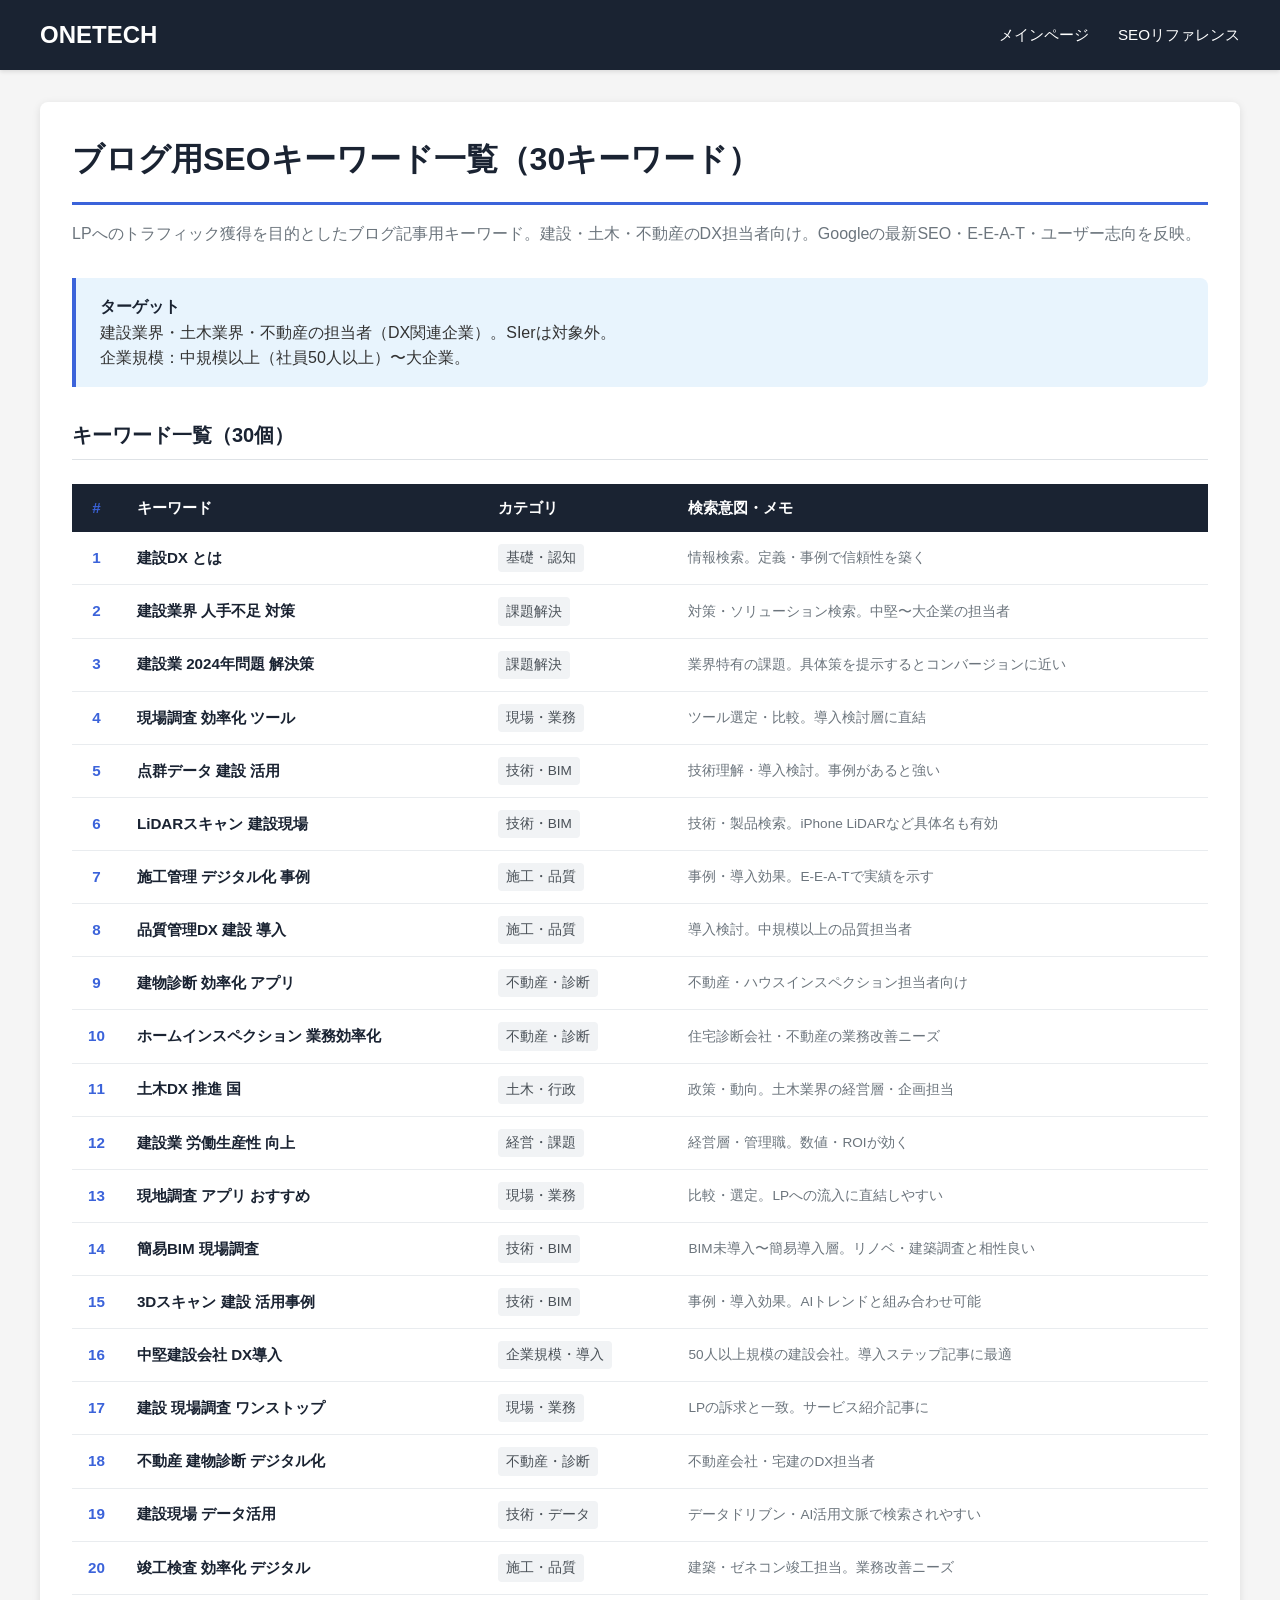
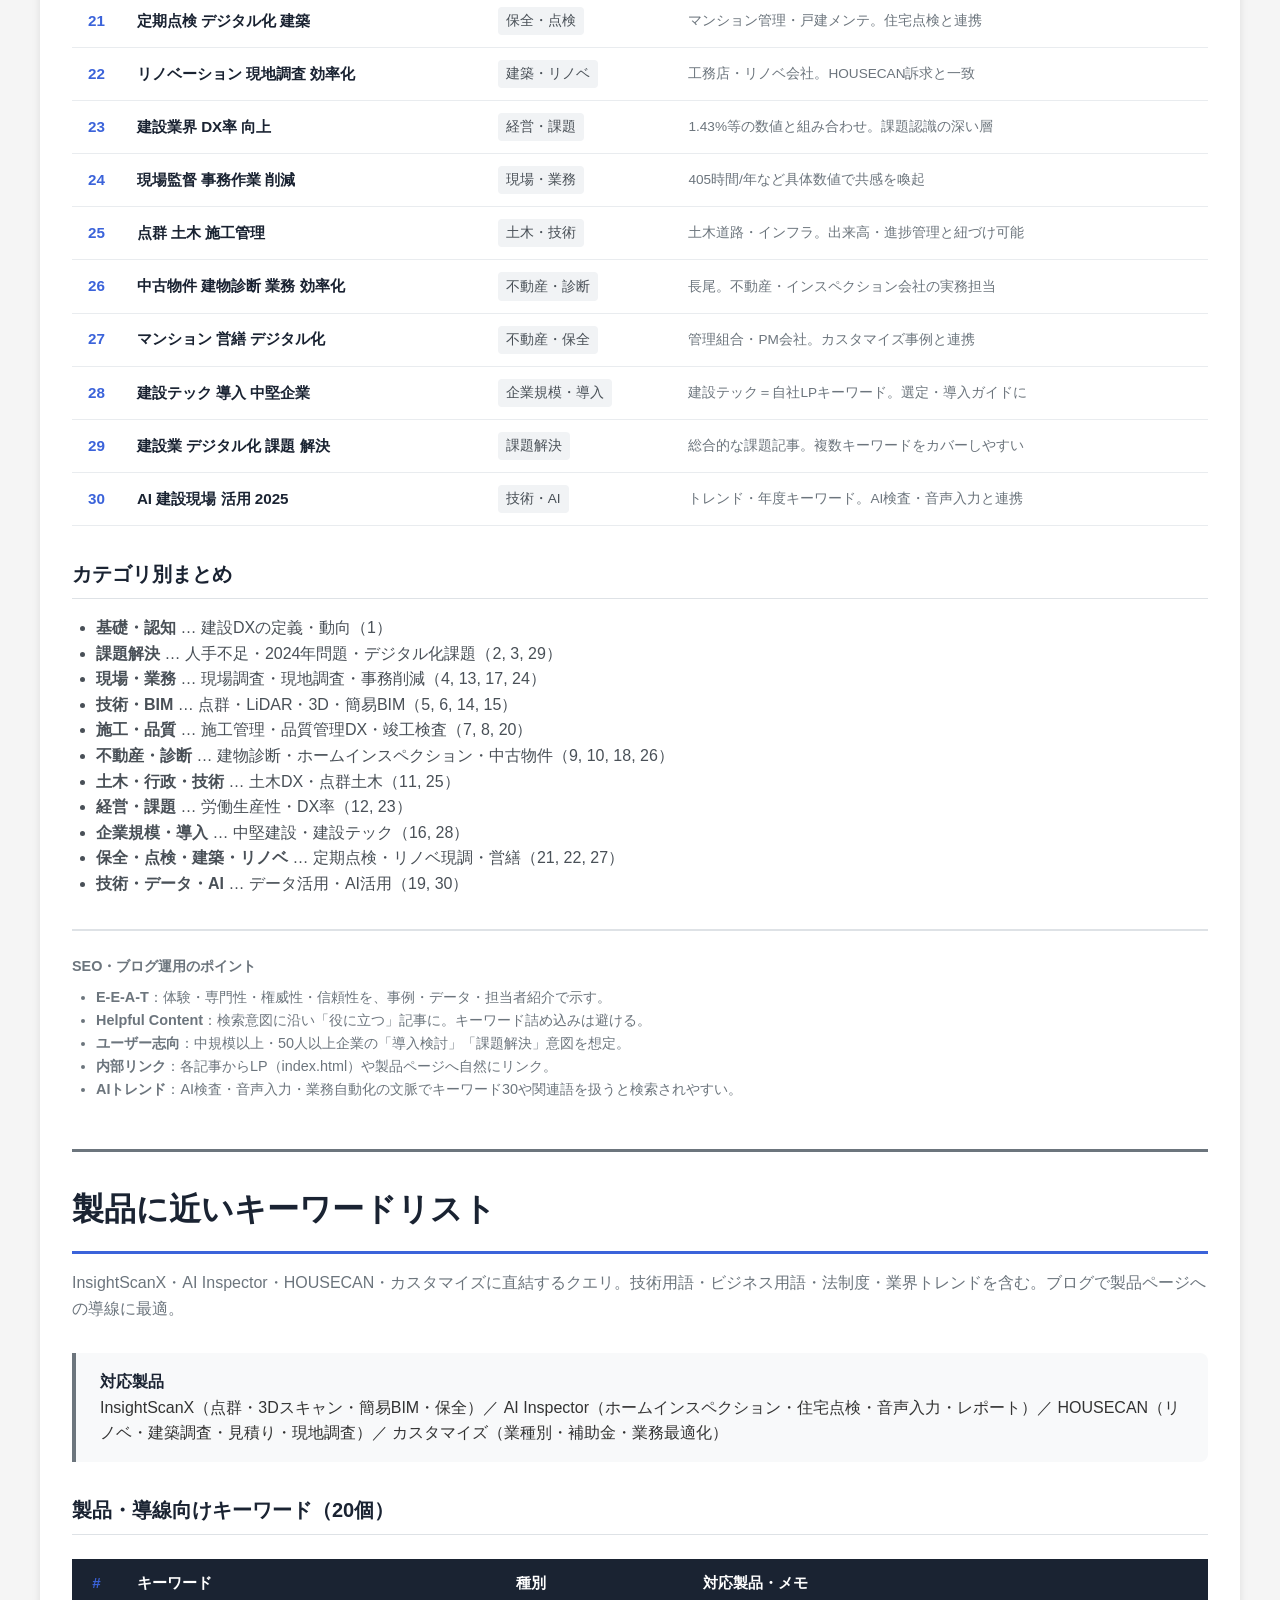
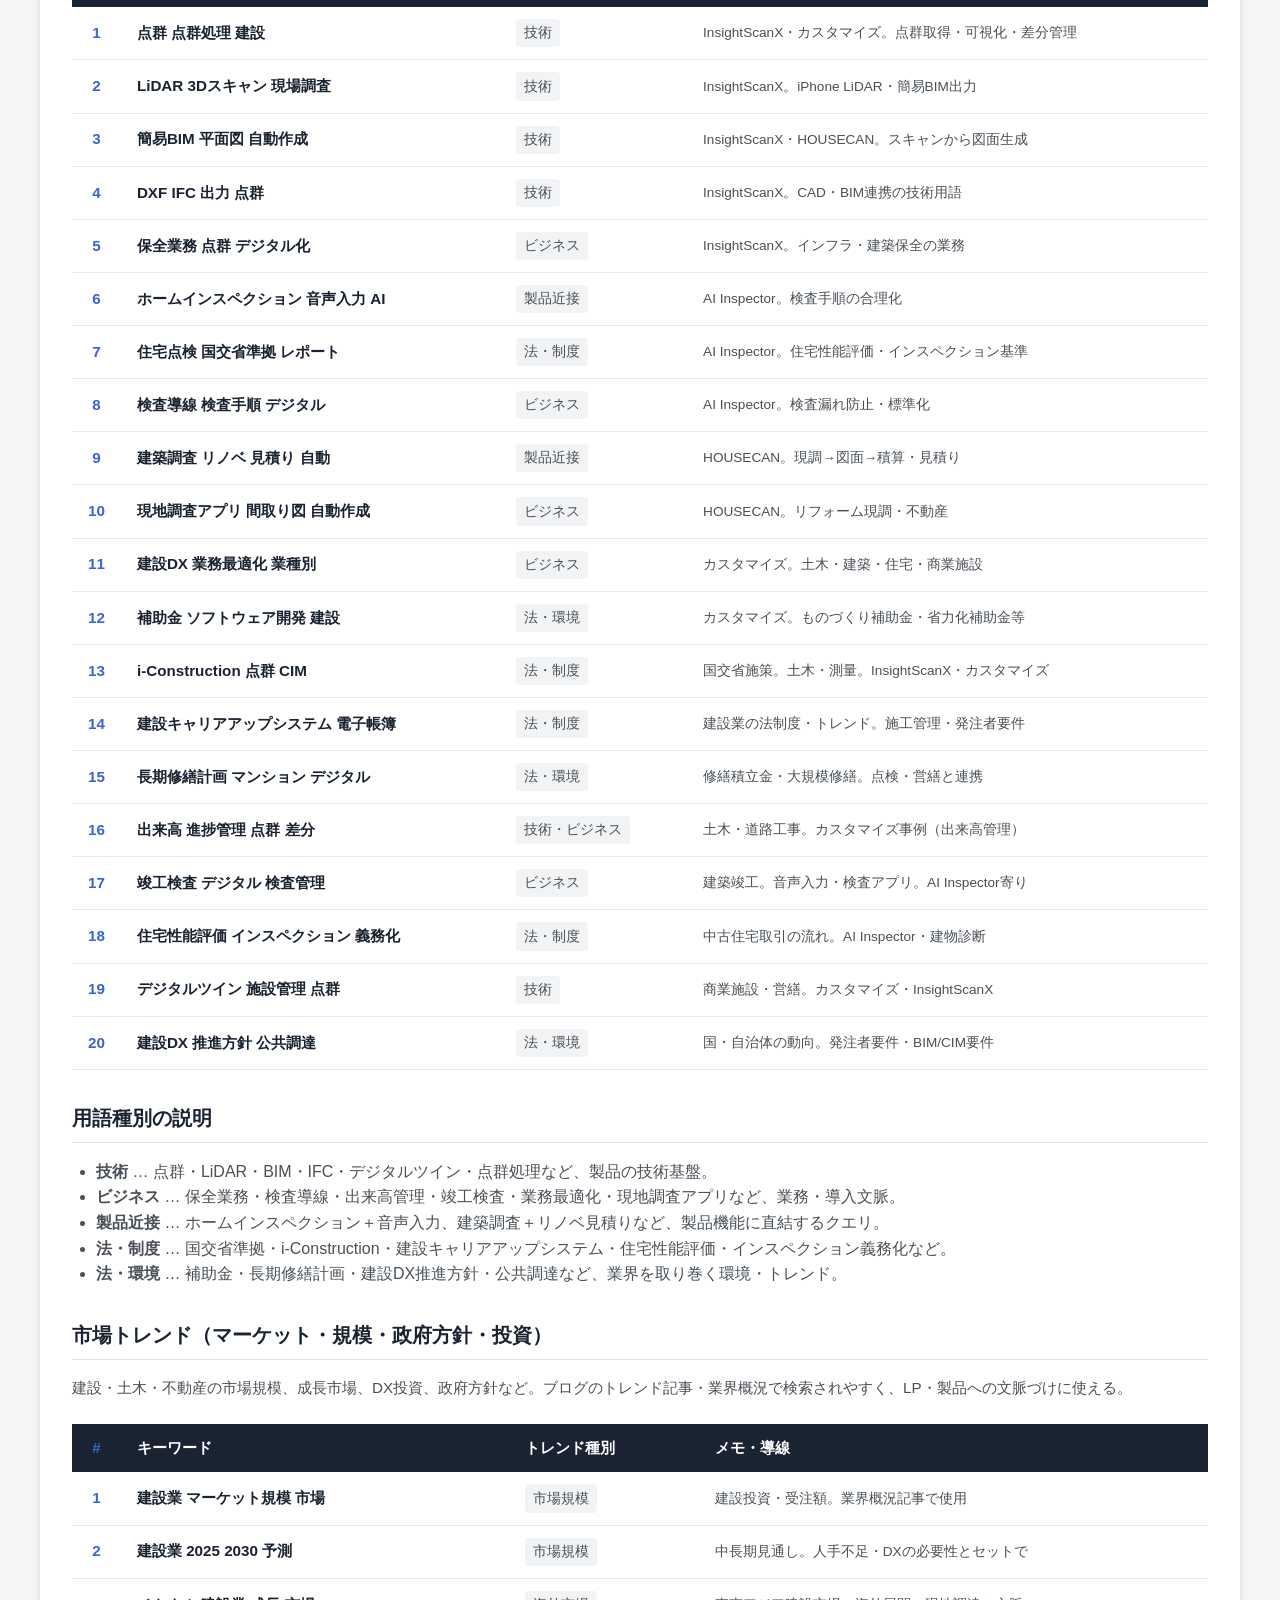
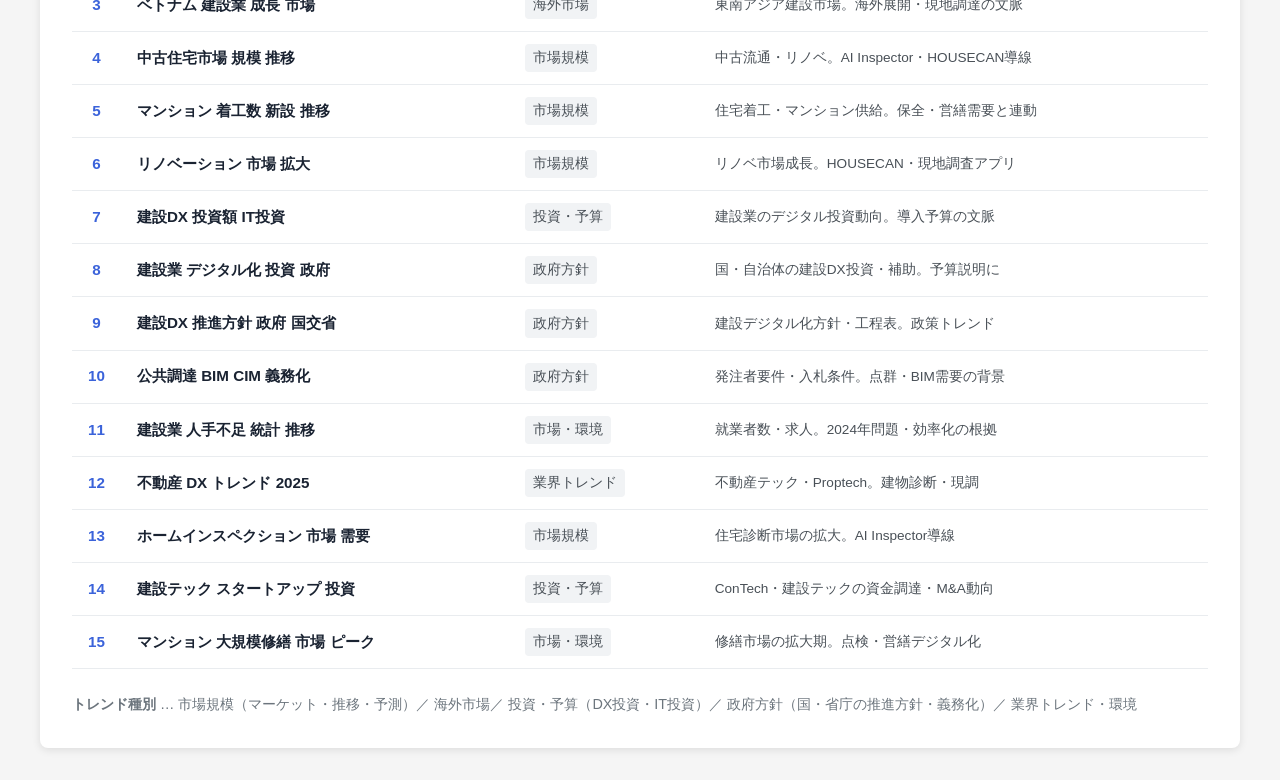
<file: SEOキーワード.html>
<!DOCTYPE html>
<html lang="ja">
<head>
    <meta charset="UTF-8">
    <meta name="viewport" content="width=device-width, initial-scale=1.0">
    <title>ブログ用SEOキーワード一覧 | ONETECH - 建設・土木・不動産DX</title>
    <style>
        * { margin: 0; padding: 0; box-sizing: border-box; }
        body {
            font-family: -apple-system, BlinkMacSystemFont, "Segoe UI", "Hiragino Kaku Gothic ProN", "Hiragino Sans", Meiryo, sans-serif;
            line-height: 1.6;
            color: #333;
            background: #f5f5f5;
        }
        .header {
            background: #1a2332;
            color: white;
            padding: 1rem 2rem;
            box-shadow: 0 2px 4px rgba(0,0,0,0.1);
            position: sticky;
            top: 0;
            z-index: 1000;
        }
        .header-container {
            max-width: 1200px;
            margin: 0 auto;
            display: flex;
            justify-content: space-between;
            align-items: center;
        }
        .header .logo { font-size: 1.5rem; font-weight: 700; color: white; text-decoration: none; }
        .header .logo:hover { opacity: 0.8; }
        .header-nav a {
            color: white;
            text-decoration: none;
            font-size: 0.95rem;
            margin-left: 1.5rem;
        }
        .header-nav a:hover { opacity: 0.8; }
        .content-wrapper { padding: 2rem; }
        .container {
            max-width: 1200px;
            margin: 0 auto;
            background: white;
            padding: 2rem;
            border-radius: 8px;
            box-shadow: 0 2px 8px rgba(0,0,0,0.1);
        }
        h1 {
            color: #1a2332;
            border-bottom: 3px solid #3B63DA;
            padding-bottom: 1rem;
            margin-bottom: 1rem;
        }
        .subtitle {
            color: #6c757d;
            margin-bottom: 2rem;
            font-size: 1rem;
        }
        .target-box {
            background: #e8f4fd;
            border-left: 4px solid #3B63DA;
            padding: 1rem 1.5rem;
            margin-bottom: 2rem;
            border-radius: 0 8px 8px 0;
        }
        .target-box strong { color: #1a2332; }
        .keyword-table {
            width: 100%;
            border-collapse: collapse;
            margin: 1.5rem 0;
            font-size: 0.95rem;
        }
        .keyword-table th {
            background: #1a2332;
            color: white;
            padding: 0.75rem 1rem;
            text-align: left;
            font-weight: 600;
        }
        .keyword-table td {
            padding: 0.75rem 1rem;
            border-bottom: 1px solid #e9ecef;
        }
        .keyword-table tr:hover { background: #f8f9fa; }
        .keyword-table .num { width: 3rem; text-align: center; font-weight: 600; color: #3B63DA; }
        .keyword-table .kw { font-weight: 600; color: #1a2332; }
        .keyword-table .category {
            font-size: 0.85rem;
            color: #495057;
            background: #f1f3f5;
            padding: 0.2rem 0.5rem;
            border-radius: 4px;
            display: inline-block;
        }
        .keyword-table .intent { font-size: 0.85rem; color: #6c757d; }
        .keyword-table .note { font-size: 0.85rem; color: #495057; }
        .section-h2 {
            color: #1a2332;
            margin: 2rem 0 1rem;
            font-size: 1.25rem;
            padding-bottom: 0.5rem;
            border-bottom: 1px solid #dee2e6;
        }
        .footer-note {
            margin-top: 2rem;
            padding-top: 1.5rem;
            border-top: 2px solid #dee2e6;
            color: #6c757d;
            font-size: 0.9rem;
        }
        .footer-note ul { margin: 0.5rem 0 0 1.5rem; }
    </style>
</head>
<body>
    <header class="header">
        <div class="header-container">
            <a href="index.html" class="logo">ONETECH</a>
            <nav class="header-nav">
                <a href="index.html">メインページ</a>
                <a href="SEOリファレンス.html">SEOリファレンス</a>
            </nav>
        </div>
    </header>
    <div class="content-wrapper">
        <div class="container">
            <h1>ブログ用SEOキーワード一覧（30キーワード）</h1>
            <p class="subtitle">LPへのトラフィック獲得を目的としたブログ記事用キーワード。建設・土木・不動産のDX担当者向け。Googleの最新SEO・E-E-A-T・ユーザー志向を反映。</p>

            <div class="target-box">
                <strong>ターゲット</strong><br>
                建設業界・土木業界・不動産の担当者（DX関連企業）。SIerは対象外。<br>
                企業規模：中規模以上（社員50人以上）〜大企業。
            </div>

            <h2 class="section-h2">キーワード一覧（30個）</h2>
            <table class="keyword-table">
                <thead>
                    <tr>
                        <th class="num">#</th>
                        <th>キーワード</th>
                        <th>カテゴリ</th>
                        <th>検索意図・メモ</th>
                    </tr>
                </thead>
                <tbody>
                    <tr>
                        <td class="num">1</td>
                        <td class="kw">建設DX とは</td>
                        <td><span class="category">基礎・認知</span></td>
                        <td class="intent">情報検索。定義・事例で信頼性を築く</td>
                    </tr>
                    <tr>
                        <td class="num">2</td>
                        <td class="kw">建設業界 人手不足 対策</td>
                        <td><span class="category">課題解決</span></td>
                        <td class="intent">対策・ソリューション検索。中堅〜大企業の担当者</td>
                    </tr>
                    <tr>
                        <td class="num">3</td>
                        <td class="kw">建設業 2024年問題 解決策</td>
                        <td><span class="category">課題解決</span></td>
                        <td class="intent">業界特有の課題。具体策を提示するとコンバージョンに近い</td>
                    </tr>
                    <tr>
                        <td class="num">4</td>
                        <td class="kw">現場調査 効率化 ツール</td>
                        <td><span class="category">現場・業務</span></td>
                        <td class="intent">ツール選定・比較。導入検討層に直結</td>
                    </tr>
                    <tr>
                        <td class="num">5</td>
                        <td class="kw">点群データ 建設 活用</td>
                        <td><span class="category">技術・BIM</span></td>
                        <td class="intent">技術理解・導入検討。事例があると強い</td>
                    </tr>
                    <tr>
                        <td class="num">6</td>
                        <td class="kw">LiDARスキャン 建設現場</td>
                        <td><span class="category">技術・BIM</span></td>
                        <td class="intent">技術・製品検索。iPhone LiDARなど具体名も有効</td>
                    </tr>
                    <tr>
                        <td class="num">7</td>
                        <td class="kw">施工管理 デジタル化 事例</td>
                        <td><span class="category">施工・品質</span></td>
                        <td class="intent">事例・導入効果。E-E-A-Tで実績を示す</td>
                    </tr>
                    <tr>
                        <td class="num">8</td>
                        <td class="kw">品質管理DX 建設 導入</td>
                        <td><span class="category">施工・品質</span></td>
                        <td class="intent">導入検討。中規模以上の品質担当者</td>
                    </tr>
                    <tr>
                        <td class="num">9</td>
                        <td class="kw">建物診断 効率化 アプリ</td>
                        <td><span class="category">不動産・診断</span></td>
                        <td class="intent">不動産・ハウスインスペクション担当者向け</td>
                    </tr>
                    <tr>
                        <td class="num">10</td>
                        <td class="kw">ホームインスペクション 業務効率化</td>
                        <td><span class="category">不動産・診断</span></td>
                        <td class="intent">住宅診断会社・不動産の業務改善ニーズ</td>
                    </tr>
                    <tr>
                        <td class="num">11</td>
                        <td class="kw">土木DX 推進 国</td>
                        <td><span class="category">土木・行政</span></td>
                        <td class="intent">政策・動向。土木業界の経営層・企画担当</td>
                    </tr>
                    <tr>
                        <td class="num">12</td>
                        <td class="kw">建設業 労働生産性 向上</td>
                        <td><span class="category">経営・課題</span></td>
                        <td class="intent">経営層・管理職。数値・ROIが効く</td>
                    </tr>
                    <tr>
                        <td class="num">13</td>
                        <td class="kw">現地調査 アプリ おすすめ</td>
                        <td><span class="category">現場・業務</span></td>
                        <td class="intent">比較・選定。LPへの流入に直結しやすい</td>
                    </tr>
                    <tr>
                        <td class="num">14</td>
                        <td class="kw">簡易BIM 現場調査</td>
                        <td><span class="category">技術・BIM</span></td>
                        <td class="intent">BIM未導入〜簡易導入層。リノベ・建築調査と相性良い</td>
                    </tr>
                    <tr>
                        <td class="num">15</td>
                        <td class="kw">3Dスキャン 建設 活用事例</td>
                        <td><span class="category">技術・BIM</span></td>
                        <td class="intent">事例・導入効果。AIトレンドと組み合わせ可能</td>
                    </tr>
                    <tr>
                        <td class="num">16</td>
                        <td class="kw">中堅建設会社 DX導入</td>
                        <td><span class="category">企業規模・導入</span></td>
                        <td class="intent">50人以上規模の建設会社。導入ステップ記事に最適</td>
                    </tr>
                    <tr>
                        <td class="num">17</td>
                        <td class="kw">建設 現場調査 ワンストップ</td>
                        <td><span class="category">現場・業務</span></td>
                        <td class="intent">LPの訴求と一致。サービス紹介記事に</td>
                    </tr>
                    <tr>
                        <td class="num">18</td>
                        <td class="kw">不動産 建物診断 デジタル化</td>
                        <td><span class="category">不動産・診断</span></td>
                        <td class="intent">不動産会社・宅建のDX担当者</td>
                    </tr>
                    <tr>
                        <td class="num">19</td>
                        <td class="kw">建設現場 データ活用</td>
                        <td><span class="category">技術・データ</span></td>
                        <td class="intent">データドリブン・AI活用文脈で検索されやすい</td>
                    </tr>
                    <tr>
                        <td class="num">20</td>
                        <td class="kw">竣工検査 効率化 デジタル</td>
                        <td><span class="category">施工・品質</span></td>
                        <td class="intent">建築・ゼネコン竣工担当。業務改善ニーズ</td>
                    </tr>
                    <tr>
                        <td class="num">21</td>
                        <td class="kw">定期点検 デジタル化 建築</td>
                        <td><span class="category">保全・点検</span></td>
                        <td class="intent">マンション管理・戸建メンテ。住宅点検と連携</td>
                    </tr>
                    <tr>
                        <td class="num">22</td>
                        <td class="kw">リノベーション 現地調査 効率化</td>
                        <td><span class="category">建築・リノベ</span></td>
                        <td class="intent">工務店・リノベ会社。HOUSECAN訴求と一致</td>
                    </tr>
                    <tr>
                        <td class="num">23</td>
                        <td class="kw">建設業界 DX率 向上</td>
                        <td><span class="category">経営・課題</span></td>
                        <td class="intent">1.43%等の数値と組み合わせ。課題認識の深い層</td>
                    </tr>
                    <tr>
                        <td class="num">24</td>
                        <td class="kw">現場監督 事務作業 削減</td>
                        <td><span class="category">現場・業務</span></td>
                        <td class="intent">405時間/年など具体数値で共感を喚起</td>
                    </tr>
                    <tr>
                        <td class="num">25</td>
                        <td class="kw">点群 土木 施工管理</td>
                        <td><span class="category">土木・技術</span></td>
                        <td class="intent">土木道路・インフラ。出来高・進捗管理と紐づけ可能</td>
                    </tr>
                    <tr>
                        <td class="num">26</td>
                        <td class="kw">中古物件 建物診断 業務 効率化</td>
                        <td><span class="category">不動産・診断</span></td>
                        <td class="intent">長尾。不動産・インスペクション会社の実務担当</td>
                    </tr>
                    <tr>
                        <td class="num">27</td>
                        <td class="kw">マンション 営繕 デジタル化</td>
                        <td><span class="category">不動産・保全</span></td>
                        <td class="intent">管理組合・PM会社。カスタマイズ事例と連携</td>
                    </tr>
                    <tr>
                        <td class="num">28</td>
                        <td class="kw">建設テック 導入 中堅企業</td>
                        <td><span class="category">企業規模・導入</span></td>
                        <td class="intent">建設テック＝自社LPキーワード。選定・導入ガイドに</td>
                    </tr>
                    <tr>
                        <td class="num">29</td>
                        <td class="kw">建設業 デジタル化 課題 解決</td>
                        <td><span class="category">課題解決</span></td>
                        <td class="intent">総合的な課題記事。複数キーワードをカバーしやすい</td>
                    </tr>
                    <tr>
                        <td class="num">30</td>
                        <td class="kw">AI 建設現場 活用 2025</td>
                        <td><span class="category">技術・AI</span></td>
                        <td class="intent">トレンド・年度キーワード。AI検査・音声入力と連携</td>
                    </tr>
                </tbody>
            </table>

            <h2 class="section-h2">カテゴリ別まとめ</h2>
            <ul style="margin: 1rem 0; padding-left: 1.5rem; color: #495057;">
                <li><strong>基礎・認知</strong> … 建設DXの定義・動向（1）</li>
                <li><strong>課題解決</strong> … 人手不足・2024年問題・デジタル化課題（2, 3, 29）</li>
                <li><strong>現場・業務</strong> … 現場調査・現地調査・事務削減（4, 13, 17, 24）</li>
                <li><strong>技術・BIM</strong> … 点群・LiDAR・3D・簡易BIM（5, 6, 14, 15）</li>
                <li><strong>施工・品質</strong> … 施工管理・品質管理DX・竣工検査（7, 8, 20）</li>
                <li><strong>不動産・診断</strong> … 建物診断・ホームインスペクション・中古物件（9, 10, 18, 26）</li>
                <li><strong>土木・行政・技術</strong> … 土木DX・点群土木（11, 25）</li>
                <li><strong>経営・課題</strong> … 労働生産性・DX率（12, 23）</li>
                <li><strong>企業規模・導入</strong> … 中堅建設・建設テック（16, 28）</li>
                <li><strong>保全・点検・建築・リノベ</strong> … 定期点検・リノベ現調・営繕（21, 22, 27）</li>
                <li><strong>技術・データ・AI</strong> … データ活用・AI活用（19, 30）</li>
            </ul>

            <div class="footer-note">
                <strong>SEO・ブログ運用のポイント</strong>
                <ul>
                    <li><strong>E-E-A-T</strong>：体験・専門性・権威性・信頼性を、事例・データ・担当者紹介で示す。</li>
                    <li><strong>Helpful Content</strong>：検索意図に沿い「役に立つ」記事に。キーワード詰め込みは避ける。</li>
                    <li><strong>ユーザー志向</strong>：中規模以上・50人以上企業の「導入検討」「課題解決」意図を想定。</li>
                    <li><strong>内部リンク</strong>：各記事からLP（index.html）や製品ページへ自然にリンク。</li>
                    <li><strong>AIトレンド</strong>：AI検査・音声入力・業務自動化の文脈でキーワード30や関連語を扱うと検索されやすい。</li>
                </ul>
            </div>

            <!-- ========== 製品に近いキーワードリスト（リスト2） ========== -->
            <h1 style="margin-top: 3rem; padding-top: 2rem; border-top: 3px solid #6c757d;">製品に近いキーワードリスト</h1>
            <p class="subtitle">InsightScanX・AI Inspector・HOUSECAN・カスタマイズに直結するクエリ。技術用語・ビジネス用語・法制度・業界トレンドを含む。ブログで製品ページへの導線に最適。</p>

            <div class="target-box" style="background: #f8f9fa; border-left-color: #6c757d;">
                <strong>対応製品</strong><br>
                InsightScanX（点群・3Dスキャン・簡易BIM・保全）／ AI Inspector（ホームインスペクション・住宅点検・音声入力・レポート）／ HOUSECAN（リノベ・建築調査・見積り・現地調査）／ カスタマイズ（業種別・補助金・業務最適化）
            </div>

            <h2 class="section-h2">製品・導線向けキーワード（20個）</h2>
            <table class="keyword-table">
                <thead>
                    <tr>
                        <th class="num">#</th>
                        <th>キーワード</th>
                        <th>種別</th>
                        <th>対応製品・メモ</th>
                    </tr>
                </thead>
                <tbody>
                    <tr>
                        <td class="num">1</td>
                        <td class="kw">点群 点群処理 建設</td>
                        <td><span class="category">技術</span></td>
                        <td class="note">InsightScanX・カスタマイズ。点群取得・可視化・差分管理</td>
                    </tr>
                    <tr>
                        <td class="num">2</td>
                        <td class="kw">LiDAR 3Dスキャン 現場調査</td>
                        <td><span class="category">技術</span></td>
                        <td class="note">InsightScanX。iPhone LiDAR・簡易BIM出力</td>
                    </tr>
                    <tr>
                        <td class="num">3</td>
                        <td class="kw">簡易BIM 平面図 自動作成</td>
                        <td><span class="category">技術</span></td>
                        <td class="note">InsightScanX・HOUSECAN。スキャンから図面生成</td>
                    </tr>
                    <tr>
                        <td class="num">4</td>
                        <td class="kw">DXF IFC 出力 点群</td>
                        <td><span class="category">技術</span></td>
                        <td class="note">InsightScanX。CAD・BIM連携の技術用語</td>
                    </tr>
                    <tr>
                        <td class="num">5</td>
                        <td class="kw">保全業務 点群 デジタル化</td>
                        <td><span class="category">ビジネス</span></td>
                        <td class="note">InsightScanX。インフラ・建築保全の業務</td>
                    </tr>
                    <tr>
                        <td class="num">6</td>
                        <td class="kw">ホームインスペクション 音声入力 AI</td>
                        <td><span class="category">製品近接</span></td>
                        <td class="note">AI Inspector。検査手順の合理化</td>
                    </tr>
                    <tr>
                        <td class="num">7</td>
                        <td class="kw">住宅点検 国交省準拠 レポート</td>
                        <td><span class="category">法・制度</span></td>
                        <td class="note">AI Inspector。住宅性能評価・インスペクション基準</td>
                    </tr>
                    <tr>
                        <td class="num">8</td>
                        <td class="kw">検査導線 検査手順 デジタル</td>
                        <td><span class="category">ビジネス</span></td>
                        <td class="note">AI Inspector。検査漏れ防止・標準化</td>
                    </tr>
                    <tr>
                        <td class="num">9</td>
                        <td class="kw">建築調査 リノベ 見積り 自動</td>
                        <td><span class="category">製品近接</span></td>
                        <td class="note">HOUSECAN。現調→図面→積算・見積り</td>
                    </tr>
                    <tr>
                        <td class="num">10</td>
                        <td class="kw">現地調査アプリ 間取り図 自動作成</td>
                        <td><span class="category">ビジネス</span></td>
                        <td class="note">HOUSECAN。リフォーム現調・不動産</td>
                    </tr>
                    <tr>
                        <td class="num">11</td>
                        <td class="kw">建設DX 業務最適化 業種別</td>
                        <td><span class="category">ビジネス</span></td>
                        <td class="note">カスタマイズ。土木・建築・住宅・商業施設</td>
                    </tr>
                    <tr>
                        <td class="num">12</td>
                        <td class="kw">補助金 ソフトウェア開発 建設</td>
                        <td><span class="category">法・環境</span></td>
                        <td class="note">カスタマイズ。ものづくり補助金・省力化補助金等</td>
                    </tr>
                    <tr>
                        <td class="num">13</td>
                        <td class="kw">i-Construction 点群 CIM</td>
                        <td><span class="category">法・制度</span></td>
                        <td class="note">国交省施策。土木・測量。InsightScanX・カスタマイズ</td>
                    </tr>
                    <tr>
                        <td class="num">14</td>
                        <td class="kw">建設キャリアアップシステム 電子帳簿</td>
                        <td><span class="category">法・制度</span></td>
                        <td class="note">建設業の法制度・トレンド。施工管理・発注者要件</td>
                    </tr>
                    <tr>
                        <td class="num">15</td>
                        <td class="kw">長期修繕計画 マンション デジタル</td>
                        <td><span class="category">法・環境</span></td>
                        <td class="note">修繕積立金・大規模修繕。点検・営繕と連携</td>
                    </tr>
                    <tr>
                        <td class="num">16</td>
                        <td class="kw">出来高 進捗管理 点群 差分</td>
                        <td><span class="category">技術・ビジネス</span></td>
                        <td class="note">土木・道路工事。カスタマイズ事例（出来高管理）</td>
                    </tr>
                    <tr>
                        <td class="num">17</td>
                        <td class="kw">竣工検査 デジタル 検査管理</td>
                        <td><span class="category">ビジネス</span></td>
                        <td class="note">建築竣工。音声入力・検査アプリ。AI Inspector寄り</td>
                    </tr>
                    <tr>
                        <td class="num">18</td>
                        <td class="kw">住宅性能評価 インスペクション 義務化</td>
                        <td><span class="category">法・制度</span></td>
                        <td class="note">中古住宅取引の流れ。AI Inspector・建物診断</td>
                    </tr>
                    <tr>
                        <td class="num">19</td>
                        <td class="kw">デジタルツイン 施設管理 点群</td>
                        <td><span class="category">技術</span></td>
                        <td class="note">商業施設・営繕。カスタマイズ・InsightScanX</td>
                    </tr>
                    <tr>
                        <td class="num">20</td>
                        <td class="kw">建設DX 推進方針 公共調達</td>
                        <td><span class="category">法・環境</span></td>
                        <td class="note">国・自治体の動向。発注者要件・BIM/CIM要件</td>
                    </tr>
                </tbody>
            </table>

            <h2 class="section-h2">用語種別の説明</h2>
            <ul style="margin: 1rem 0; padding-left: 1.5rem; color: #495057;">
                <li><strong>技術</strong> … 点群・LiDAR・BIM・IFC・デジタルツイン・点群処理など、製品の技術基盤。</li>
                <li><strong>ビジネス</strong> … 保全業務・検査導線・出来高管理・竣工検査・業務最適化・現地調査アプリなど、業務・導入文脈。</li>
                <li><strong>製品近接</strong> … ホームインスペクション＋音声入力、建築調査＋リノベ見積りなど、製品機能に直結するクエリ。</li>
                <li><strong>法・制度</strong> … 国交省準拠・i-Construction・建設キャリアアップシステム・住宅性能評価・インスペクション義務化など。</li>
                <li><strong>法・環境</strong> … 補助金・長期修繕計画・建設DX推進方針・公共調達など、業界を取り巻く環境・トレンド。</li>
            </ul>

            <h2 class="section-h2">市場トレンド（マーケット・規模・政府方針・投資）</h2>
            <p style="margin-bottom: 1rem; color: #495057; font-size: 0.95rem;">建設・土木・不動産の市場規模、成長市場、DX投資、政府方針など。ブログのトレンド記事・業界概況で検索されやすく、LP・製品への文脈づけに使える。</p>
            <table class="keyword-table">
                <thead>
                    <tr>
                        <th class="num">#</th>
                        <th>キーワード</th>
                        <th>トレンド種別</th>
                        <th>メモ・導線</th>
                    </tr>
                </thead>
                <tbody>
                    <tr>
                        <td class="num">1</td>
                        <td class="kw">建設業 マーケット規模 市場</td>
                        <td><span class="category">市場規模</span></td>
                        <td class="note">建設投資・受注額。業界概況記事で使用</td>
                    </tr>
                    <tr>
                        <td class="num">2</td>
                        <td class="kw">建設業 2025 2030 予測</td>
                        <td><span class="category">市場規模</span></td>
                        <td class="note">中長期見通し。人手不足・DXの必要性とセットで</td>
                    </tr>
                    <tr>
                        <td class="num">3</td>
                        <td class="kw">ベトナム 建設業 成長 市場</td>
                        <td><span class="category">海外市場</span></td>
                        <td class="note">東南アジア建設市場。海外展開・現地調達の文脈</td>
                    </tr>
                    <tr>
                        <td class="num">4</td>
                        <td class="kw">中古住宅市場 規模 推移</td>
                        <td><span class="category">市場規模</span></td>
                        <td class="note">中古流通・リノベ。AI Inspector・HOUSECAN導線</td>
                    </tr>
                    <tr>
                        <td class="num">5</td>
                        <td class="kw">マンション 着工数 新設 推移</td>
                        <td><span class="category">市場規模</span></td>
                        <td class="note">住宅着工・マンション供給。保全・営繕需要と連動</td>
                    </tr>
                    <tr>
                        <td class="num">6</td>
                        <td class="kw">リノベーション 市場 拡大</td>
                        <td><span class="category">市場規模</span></td>
                        <td class="note">リノベ市場成長。HOUSECAN・現地調査アプリ</td>
                    </tr>
                    <tr>
                        <td class="num">7</td>
                        <td class="kw">建設DX 投資額 IT投資</td>
                        <td><span class="category">投資・予算</span></td>
                        <td class="note">建設業のデジタル投資動向。導入予算の文脈</td>
                    </tr>
                    <tr>
                        <td class="num">8</td>
                        <td class="kw">建設業 デジタル化 投資 政府</td>
                        <td><span class="category">政府方針</span></td>
                        <td class="note">国・自治体の建設DX投資・補助。予算説明に</td>
                    </tr>
                    <tr>
                        <td class="num">9</td>
                        <td class="kw">建設DX 推進方針 政府 国交省</td>
                        <td><span class="category">政府方針</span></td>
                        <td class="note">建設デジタル化方針・工程表。政策トレンド</td>
                    </tr>
                    <tr>
                        <td class="num">10</td>
                        <td class="kw">公共調達 BIM CIM 義務化</td>
                        <td><span class="category">政府方針</span></td>
                        <td class="note">発注者要件・入札条件。点群・BIM需要の背景</td>
                    </tr>
                    <tr>
                        <td class="num">11</td>
                        <td class="kw">建設業 人手不足 統計 推移</td>
                        <td><span class="category">市場・環境</span></td>
                        <td class="note">就業者数・求人。2024年問題・効率化の根拠</td>
                    </tr>
                    <tr>
                        <td class="num">12</td>
                        <td class="kw">不動産 DX トレンド 2025</td>
                        <td><span class="category">業界トレンド</span></td>
                        <td class="note">不動産テック・Proptech。建物診断・現調</td>
                    </tr>
                    <tr>
                        <td class="num">13</td>
                        <td class="kw">ホームインスペクション 市場 需要</td>
                        <td><span class="category">市場規模</span></td>
                        <td class="note">住宅診断市場の拡大。AI Inspector導線</td>
                    </tr>
                    <tr>
                        <td class="num">14</td>
                        <td class="kw">建設テック スタートアップ 投資</td>
                        <td><span class="category">投資・予算</span></td>
                        <td class="note">ConTech・建設テックの資金調達・M&A動向</td>
                    </tr>
                    <tr>
                        <td class="num">15</td>
                        <td class="kw">マンション 大規模修繕 市場 ピーク</td>
                        <td><span class="category">市場・環境</span></td>
                        <td class="note">修繕市場の拡大期。点検・営繕デジタル化</td>
                    </tr>
                </tbody>
            </table>
            <p style="margin-top: 1rem; font-size: 0.9rem; color: #6c757d;"><strong>トレンド種別</strong> … 市場規模（マーケット・推移・予測）／ 海外市場／ 投資・予算（DX投資・IT投資）／ 政府方針（国・省庁の推進方針・義務化）／ 業界トレンド・環境</p>
        </div>
    </div>
</body>
</html>
</file>
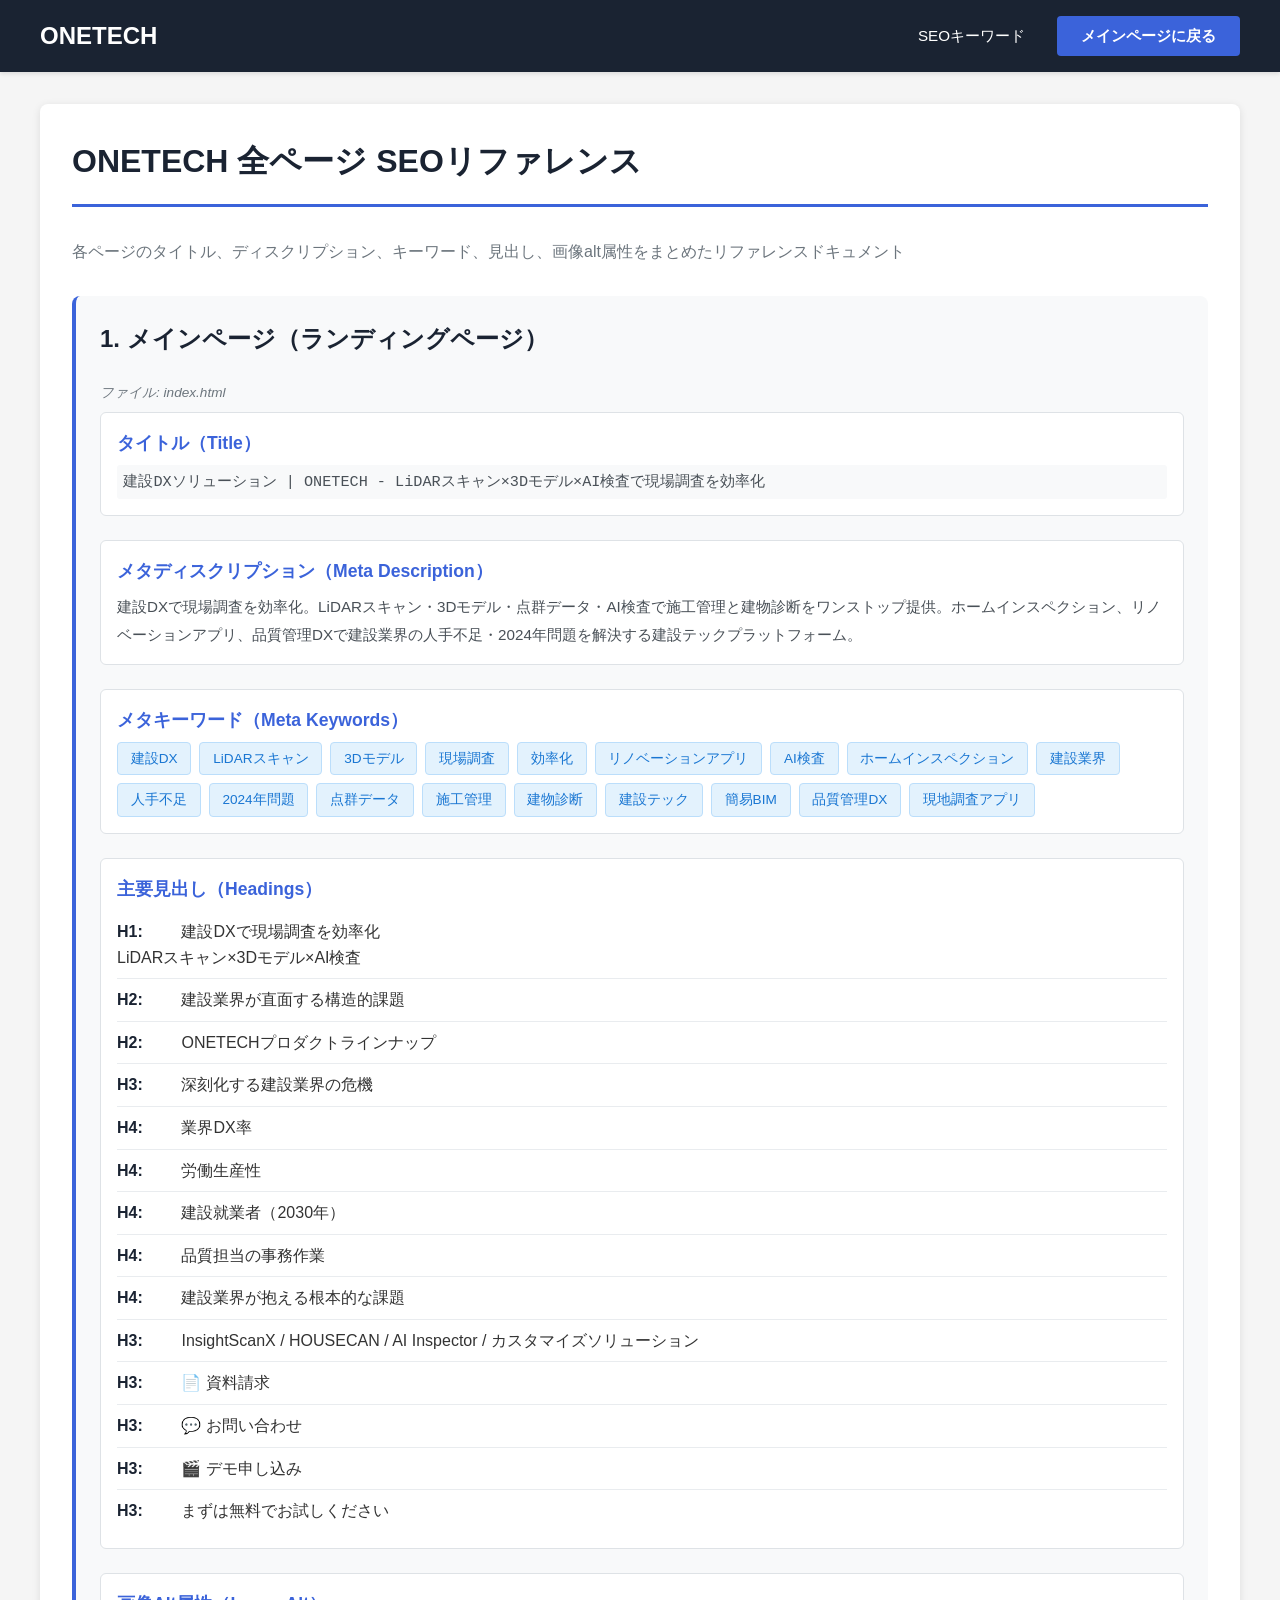
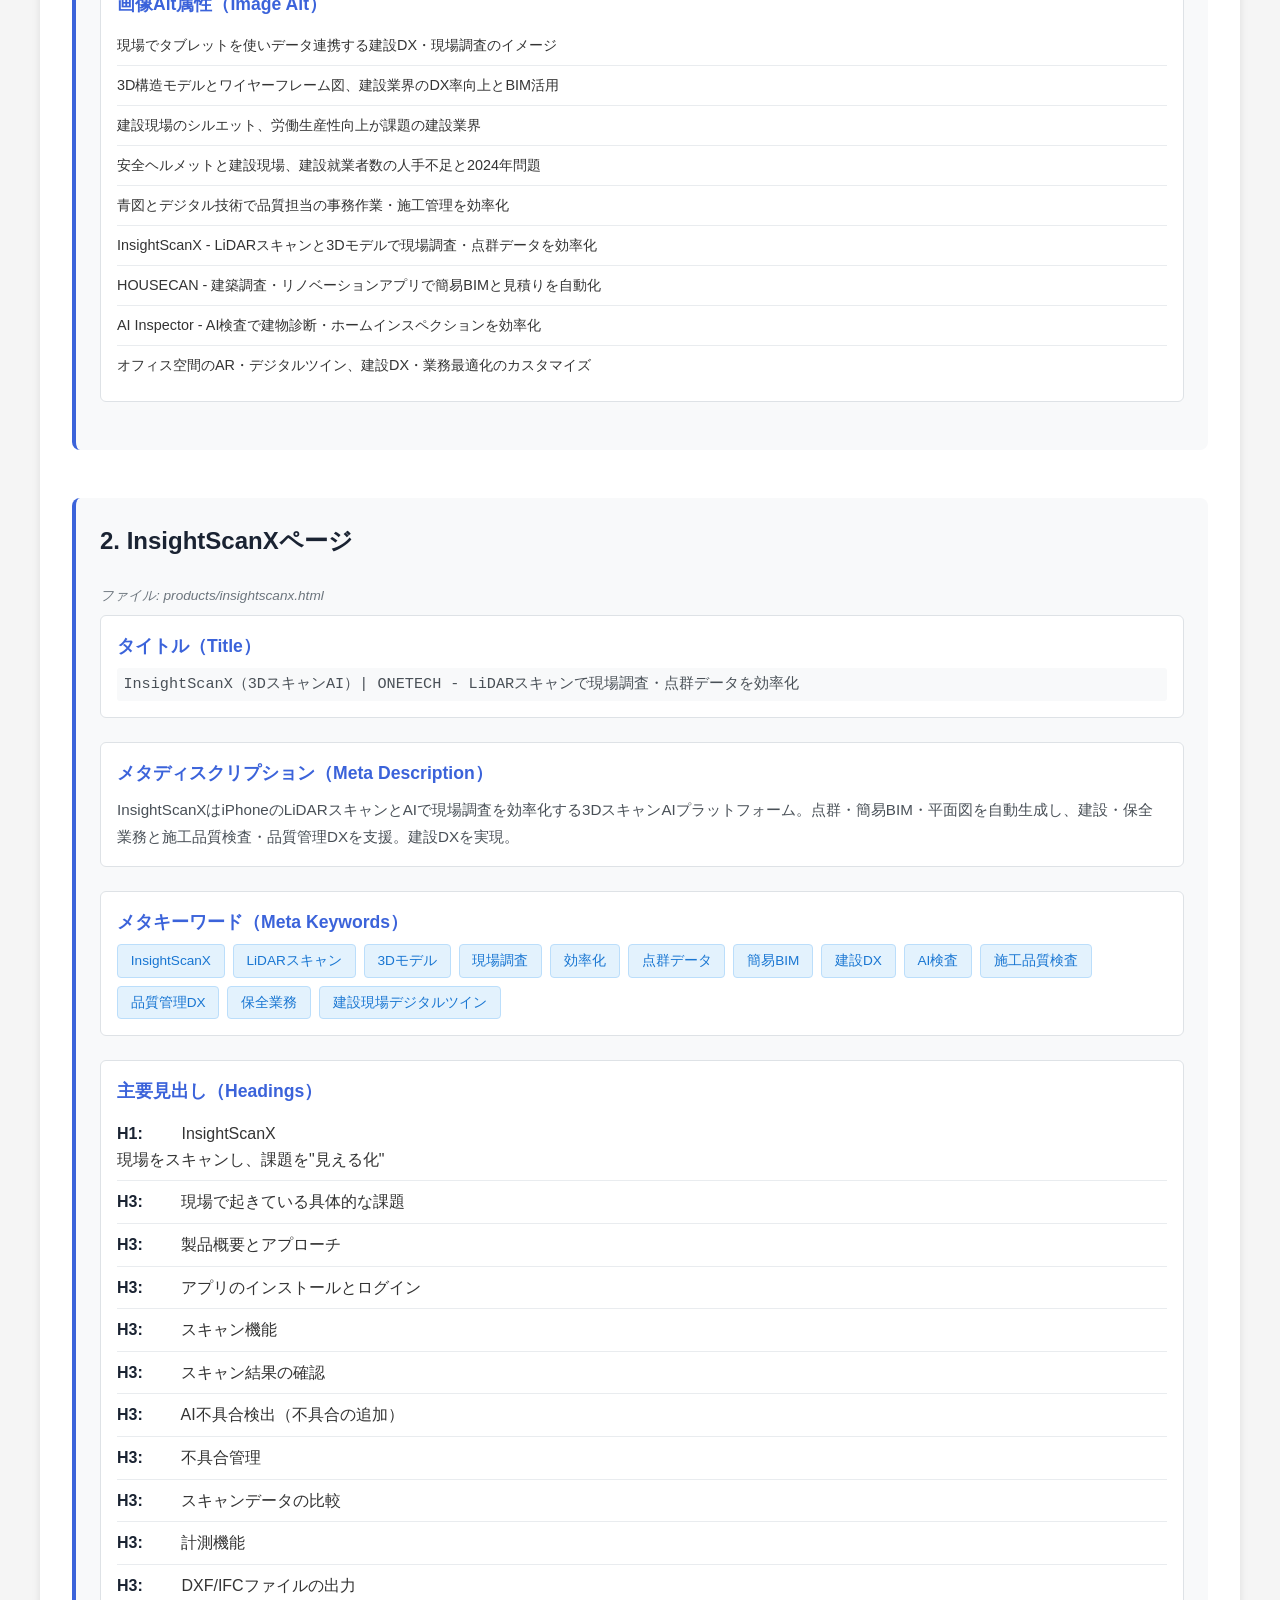
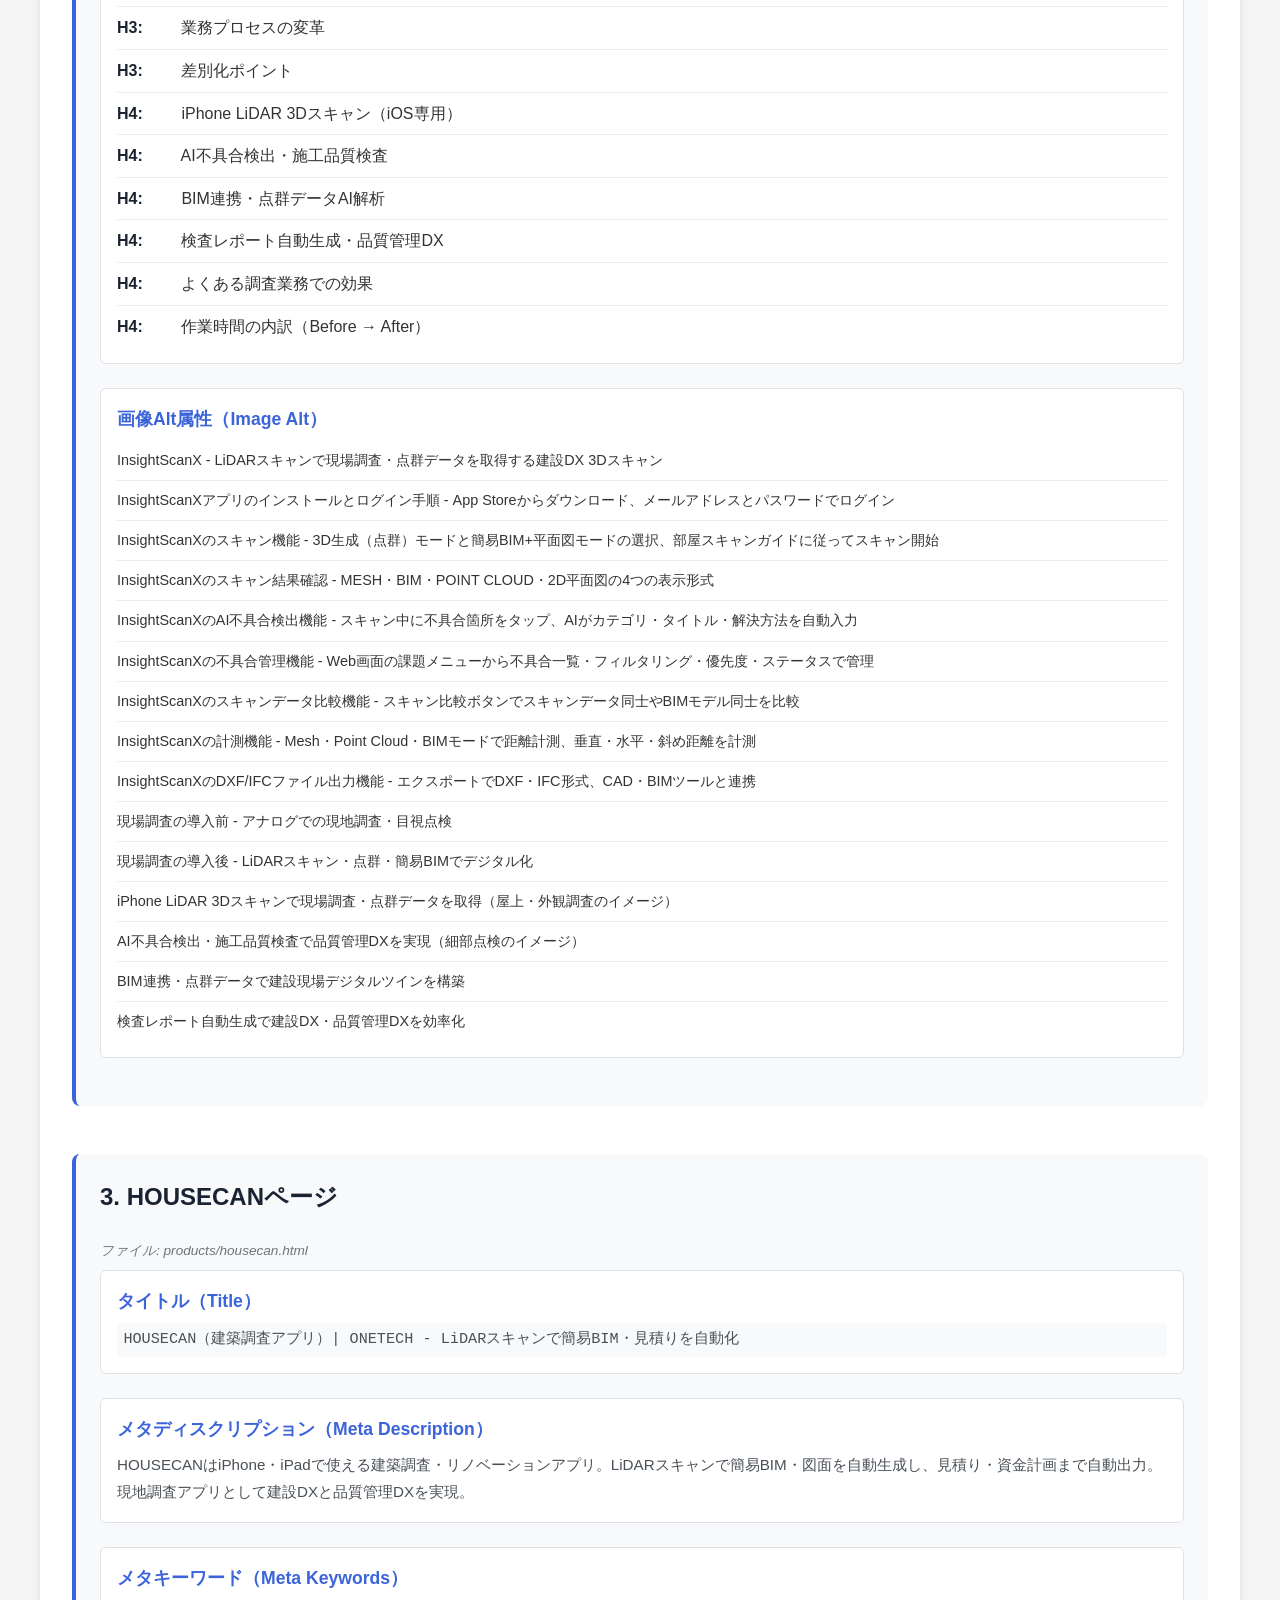
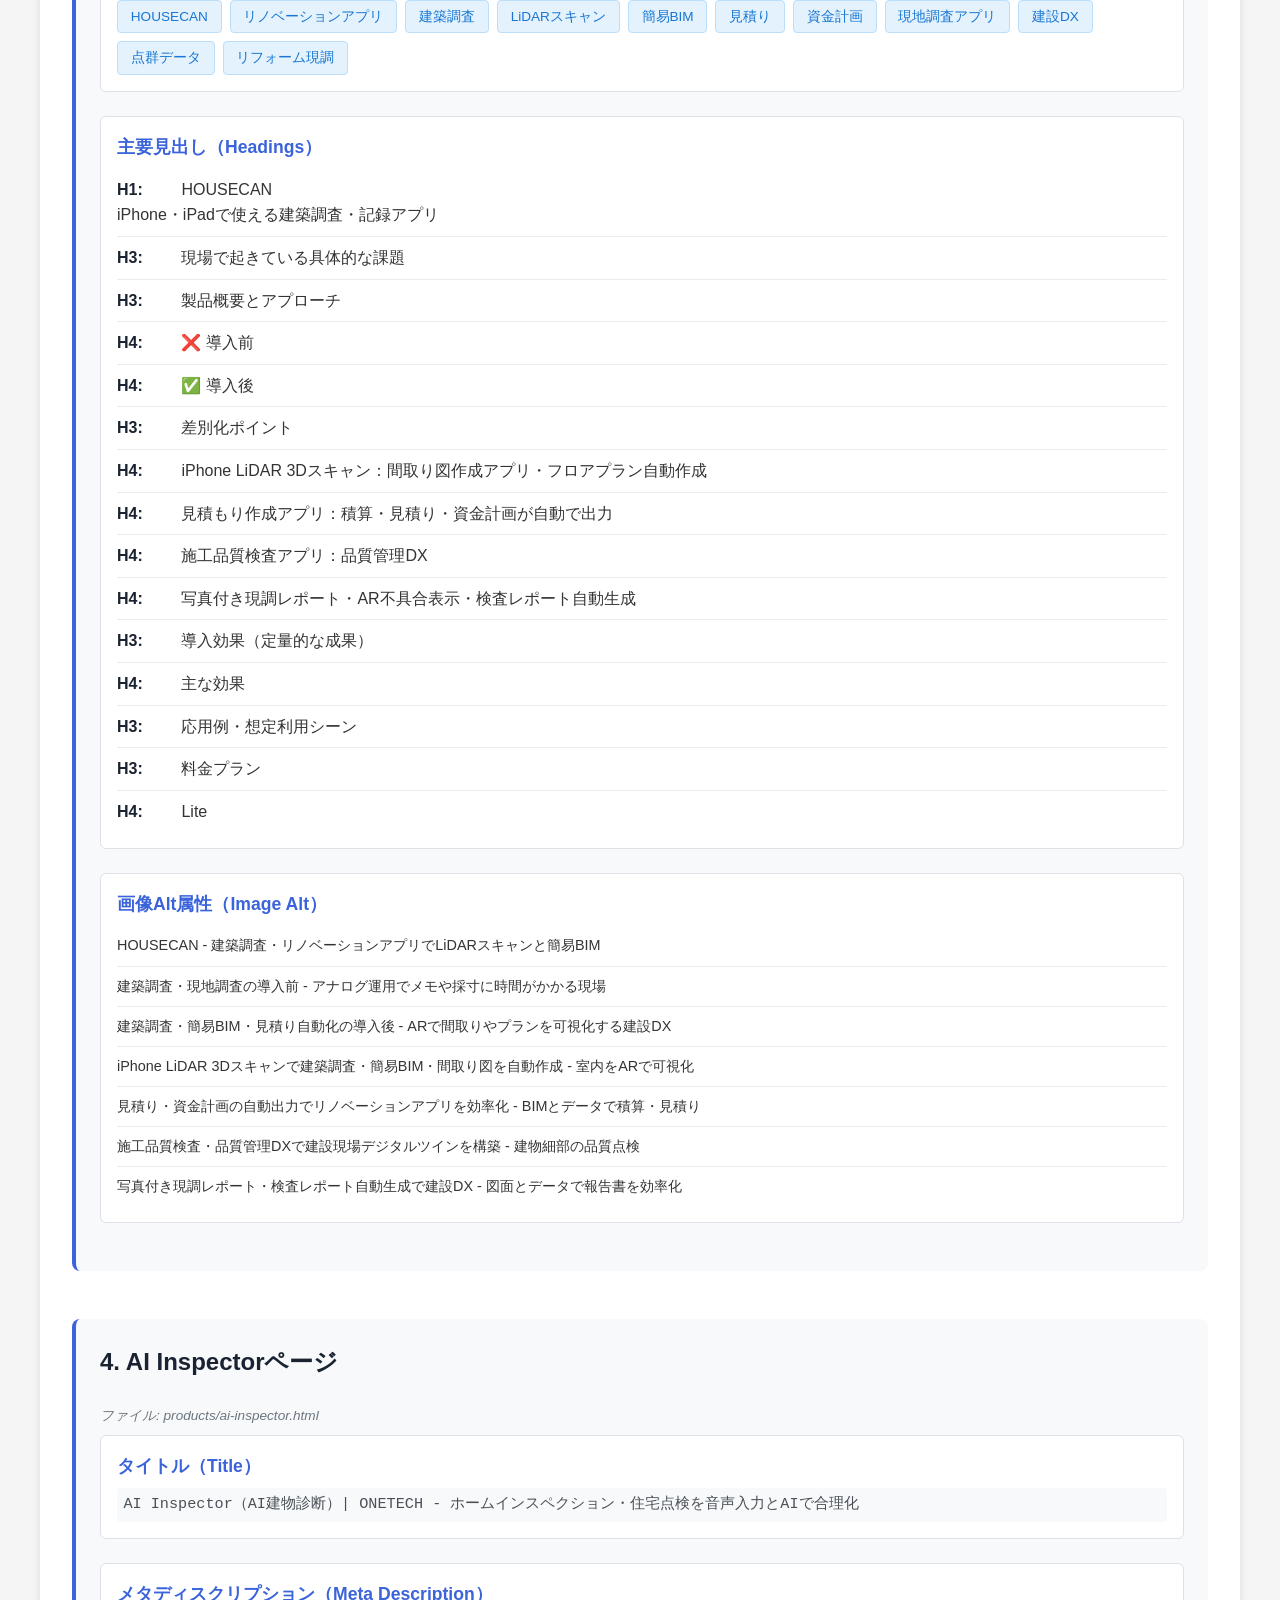
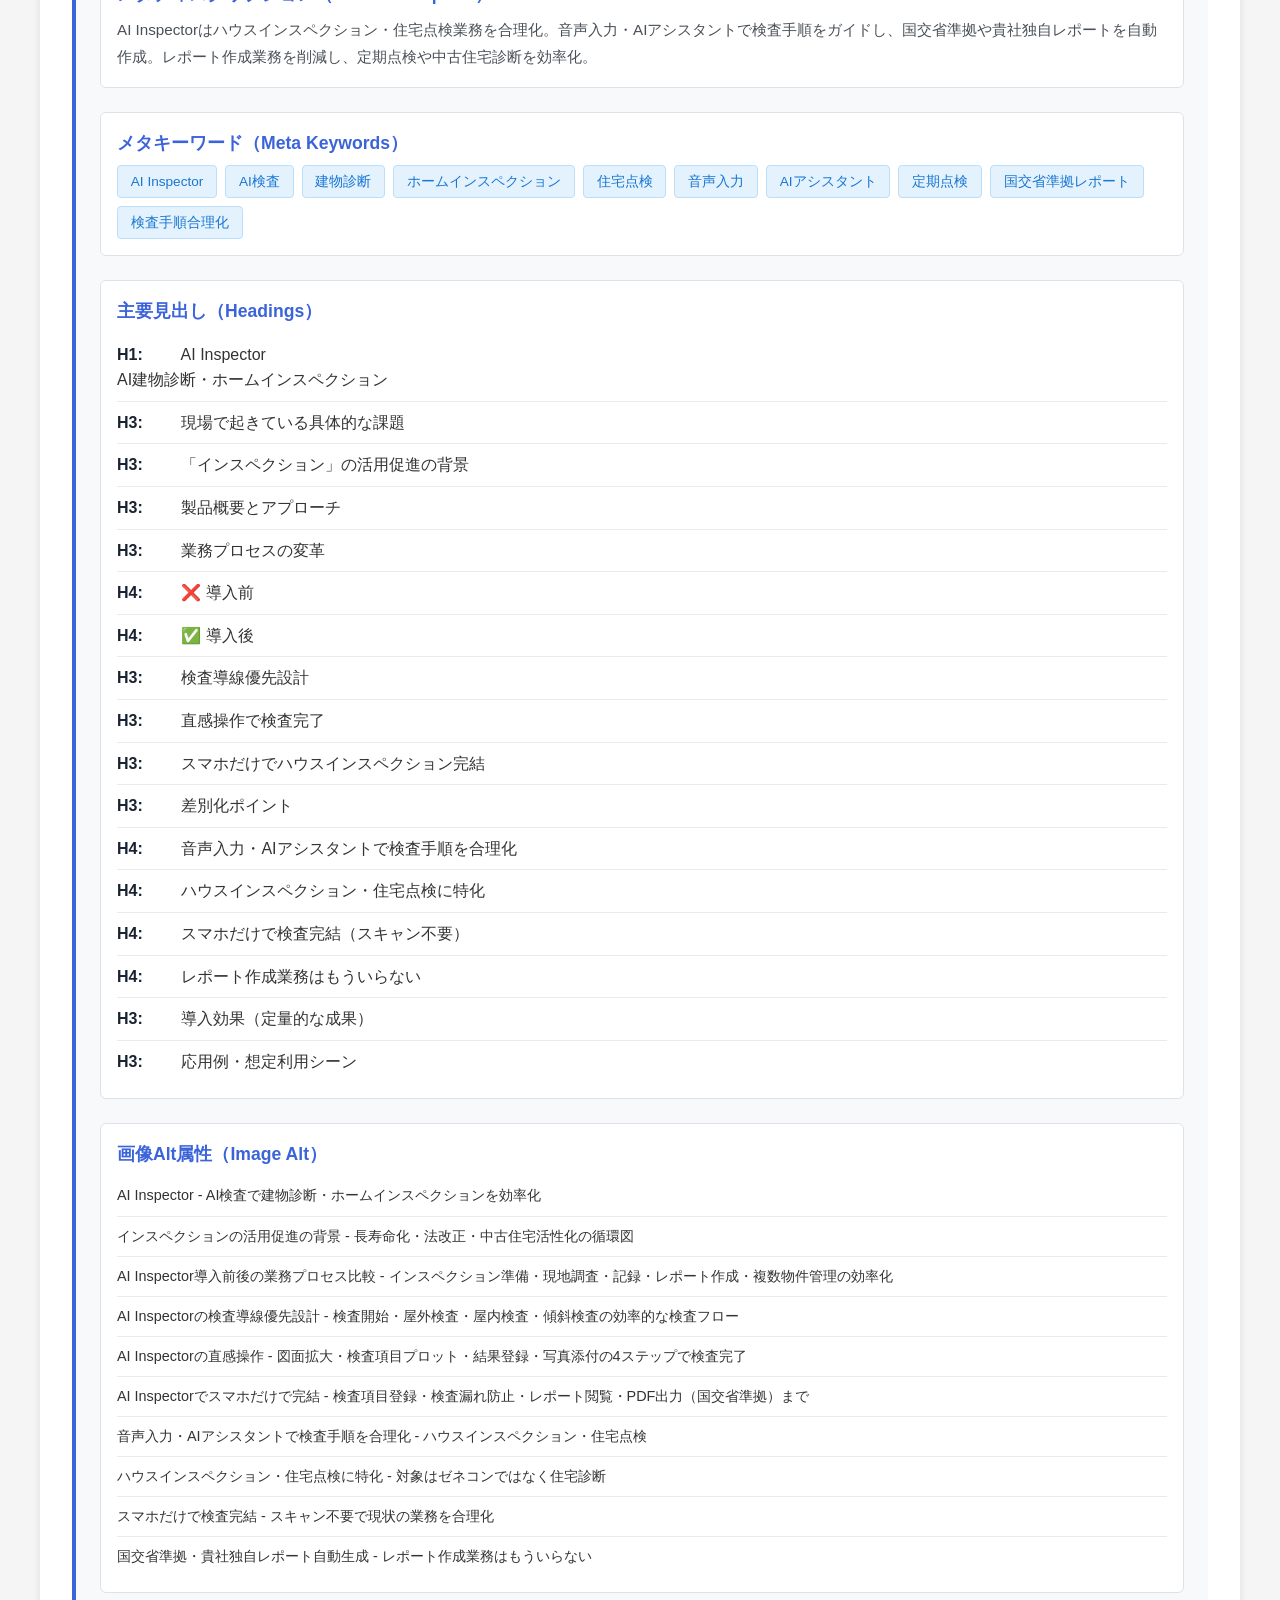
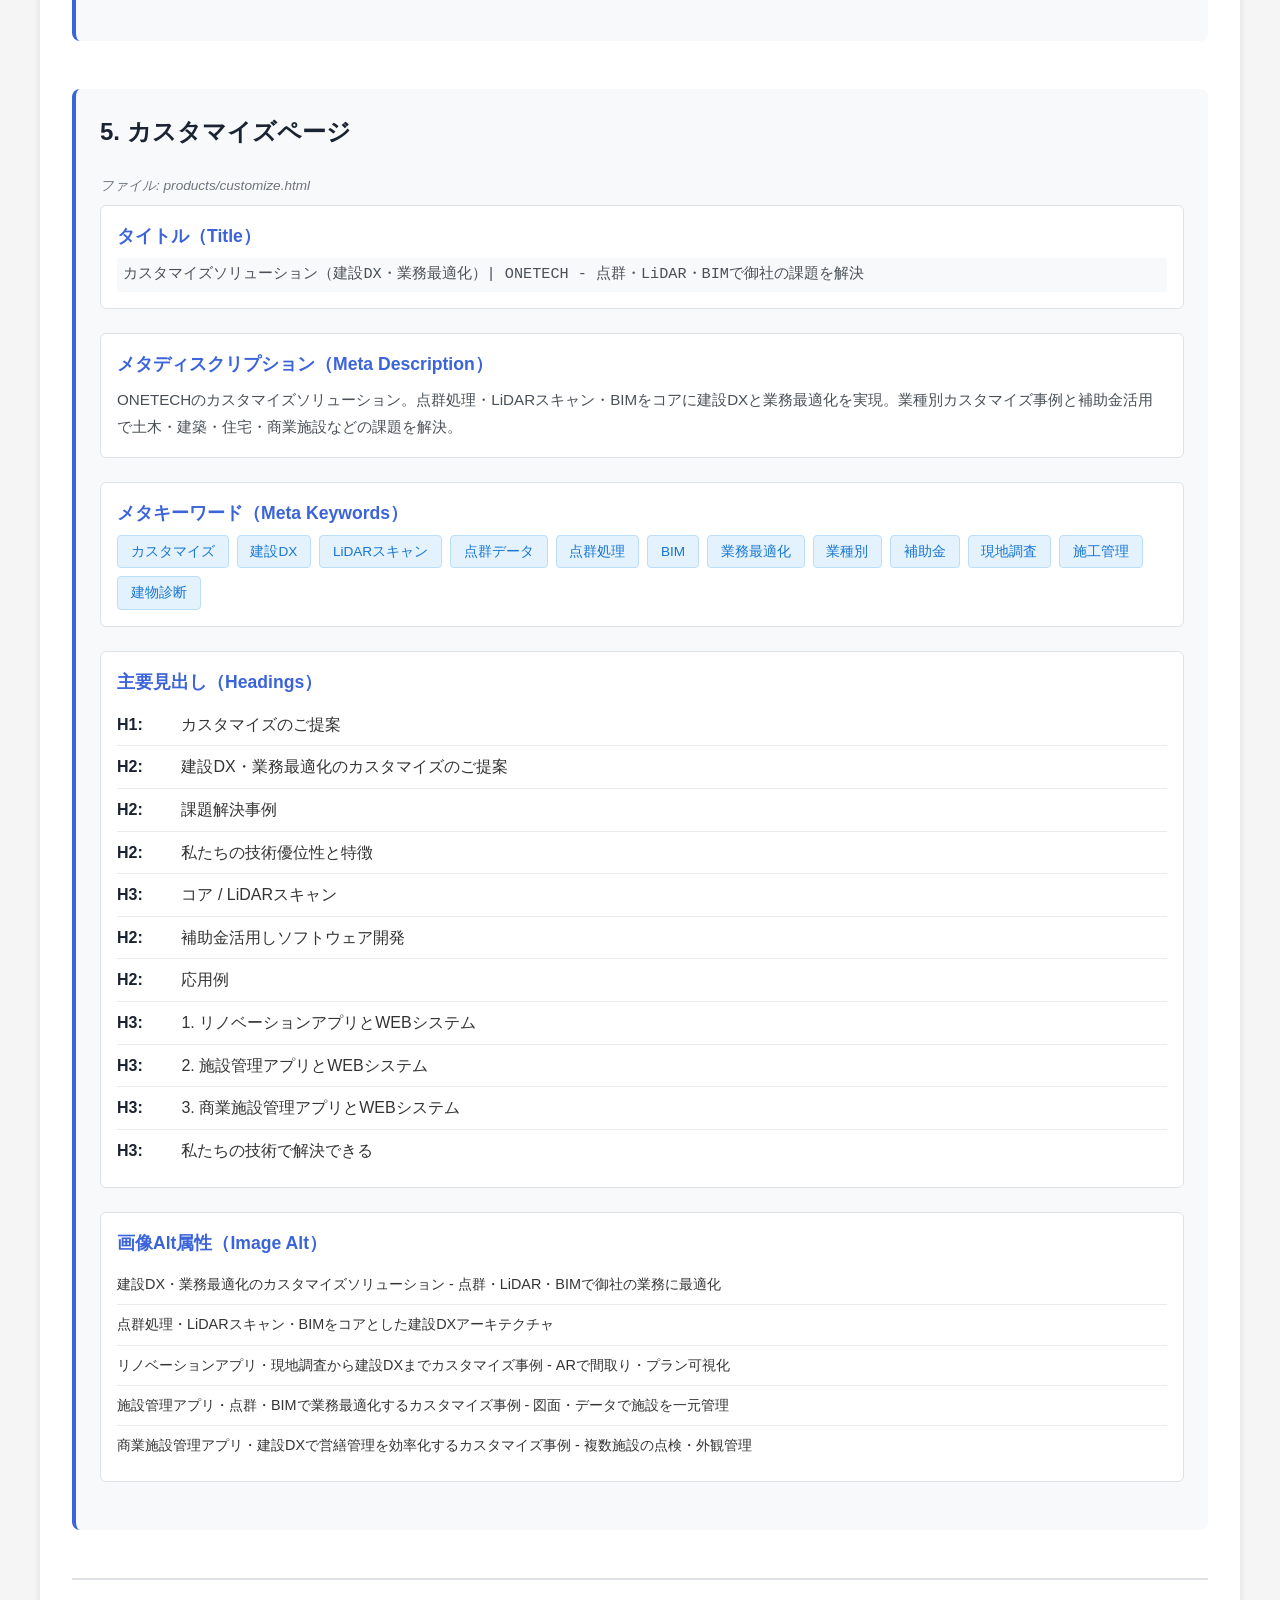
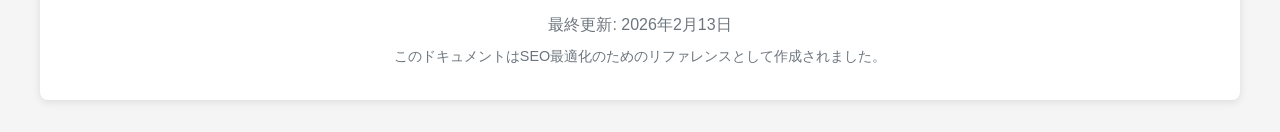
<file: SEOリファレンス.html>
<!DOCTYPE html>
<html lang="ja">
<head>
    <meta charset="UTF-8">
    <meta name="viewport" content="width=device-width, initial-scale=1.0">
    <title>SEOリファレンス - ONETECH 全ページ</title>
    <style>
        * {
            margin: 0;
            padding: 0;
            box-sizing: border-box;
        }
        body {
            font-family: -apple-system, BlinkMacSystemFont, "Segoe UI", "Hiragino Kaku Gothic ProN", "Hiragino Sans", Meiryo, sans-serif;
            line-height: 1.6;
            color: #333;
            background: #f5f5f5;
            padding: 0;
            margin: 0;
        }
        .header {
            background: #1a2332;
            color: white;
            padding: 1rem 2rem;
            box-shadow: 0 2px 4px rgba(0,0,0,0.1);
            position: sticky;
            top: 0;
            z-index: 1000;
        }
        .header-container {
            max-width: 1200px;
            margin: 0 auto;
            display: flex;
            justify-content: space-between;
            align-items: center;
        }
        .header .logo {
            font-size: 1.5rem;
            font-weight: 700;
            color: white;
            text-decoration: none;
        }
        .header .logo:hover {
            opacity: 0.8;
        }
        .header-nav {
            display: flex;
            gap: 2rem;
            align-items: center;
        }
        .header-nav a {
            color: white;
            text-decoration: none;
            font-size: 0.95rem;
            transition: opacity 0.3s;
        }
        .header-nav a:hover {
            opacity: 0.8;
        }
        .back-link {
            background: #3B63DA;
            padding: 0.5rem 1.5rem;
            border-radius: 4px;
            font-weight: 600;
        }
        .back-link:hover {
            background: #2a4fb8;
            opacity: 1;
        }
        .content-wrapper {
            padding: 2rem;
        }
        .container {
            max-width: 1200px;
            margin: 0 auto;
            background: white;
            padding: 2rem;
            border-radius: 8px;
            box-shadow: 0 2px 8px rgba(0,0,0,0.1);
        }
        h1 {
            color: #1a2332;
            border-bottom: 3px solid #3B63DA;
            padding-bottom: 1rem;
            margin-bottom: 2rem;
        }
        .page-section {
            margin-bottom: 3rem;
            padding: 1.5rem;
            background: #f8f9fa;
            border-radius: 8px;
            border-left: 4px solid #3B63DA;
        }
        .page-section h2 {
            color: #1a2332;
            margin-bottom: 1.5rem;
            font-size: 1.5rem;
        }
        .seo-item {
            margin-bottom: 1.5rem;
            padding: 1rem;
            background: white;
            border-radius: 6px;
            border: 1px solid #dee2e6;
        }
        .seo-item h3 {
            color: #3B63DA;
            font-size: 1.1rem;
            margin-bottom: 0.5rem;
            font-weight: 600;
        }
        .seo-item p, .seo-item code {
            color: #495057;
            font-size: 0.95rem;
            line-height: 1.8;
        }
        .seo-item code {
            background: #f8f9fa;
            padding: 0.2rem 0.4rem;
            border-radius: 3px;
            font-family: "Courier New", monospace;
            display: block;
            white-space: pre-wrap;
            word-break: break-all;
            margin-top: 0.5rem;
        }
        .keywords-list {
            display: flex;
            flex-wrap: wrap;
            gap: 0.5rem;
            margin-top: 0.5rem;
        }
        .keyword-tag {
            background: #e3f2fd;
            color: #1976d2;
            padding: 0.3rem 0.8rem;
            border-radius: 4px;
            font-size: 0.85rem;
            border: 1px solid #bbdefb;
        }
        .heading-list {
            list-style: none;
            padding-left: 0;
        }
        .heading-list li {
            padding: 0.5rem 0;
            border-bottom: 1px solid #e9ecef;
        }
        .heading-list li:last-child {
            border-bottom: none;
        }
        .heading-list strong {
            color: #1a2332;
            display: inline-block;
            min-width: 60px;
        }
        .image-alt-list {
            list-style: none;
            padding-left: 0;
        }
        .image-alt-list li {
            padding: 0.5rem 0;
            border-bottom: 1px solid #e9ecef;
            font-size: 0.9rem;
        }
        .image-alt-list li:last-child {
            border-bottom: none;
        }
        .file-path {
            color: #6c757d;
            font-size: 0.85rem;
            font-style: italic;
            margin-bottom: 0.5rem;
        }
    </style>
</head>
<body>
    <header class="header">
        <div class="header-container">
            <a href="index.html" class="logo">ONETECH</a>
            <nav class="header-nav">
                <a href="SEOキーワード.html">SEOキーワード</a>
                <a href="index.html" class="back-link">メインページに戻る</a>
            </nav>
        </div>
    </header>
    <div class="content-wrapper">
    <div class="container">
        <h1>ONETECH 全ページ SEOリファレンス</h1>
        <p style="color: #6c757d; margin-bottom: 2rem;">各ページのタイトル、ディスクリプション、キーワード、見出し、画像alt属性をまとめたリファレンスドキュメント</p>

        <!-- メインページ -->
        <div class="page-section">
            <h2>1. メインページ（ランディングページ）</h2>
            <p class="file-path">ファイル: index.html</p>

            <div class="seo-item">
                <h3>タイトル（Title）</h3>
                <code>建設DXソリューション | ONETECH - LiDARスキャン×3Dモデル×AI検査で現場調査を効率化</code>
            </div>

            <div class="seo-item">
                <h3>メタディスクリプション（Meta Description）</h3>
                <p>建設DXで現場調査を効率化。LiDARスキャン・3Dモデル・点群データ・AI検査で施工管理と建物診断をワンストップ提供。ホームインスペクション、リノベーションアプリ、品質管理DXで建設業界の人手不足・2024年問題を解決する建設テックプラットフォーム。</p>
            </div>

            <div class="seo-item">
                <h3>メタキーワード（Meta Keywords）</h3>
                <div class="keywords-list">
                    <span class="keyword-tag">建設DX</span>
                    <span class="keyword-tag">LiDARスキャン</span>
                    <span class="keyword-tag">3Dモデル</span>
                    <span class="keyword-tag">現場調査</span>
                    <span class="keyword-tag">効率化</span>
                    <span class="keyword-tag">リノベーションアプリ</span>
                    <span class="keyword-tag">AI検査</span>
                    <span class="keyword-tag">ホームインスペクション</span>
                    <span class="keyword-tag">建設業界</span>
                    <span class="keyword-tag">人手不足</span>
                    <span class="keyword-tag">2024年問題</span>
                    <span class="keyword-tag">点群データ</span>
                    <span class="keyword-tag">施工管理</span>
                    <span class="keyword-tag">建物診断</span>
                    <span class="keyword-tag">建設テック</span>
                    <span class="keyword-tag">簡易BIM</span>
                    <span class="keyword-tag">品質管理DX</span>
                    <span class="keyword-tag">現地調査アプリ</span>
                </div>
            </div>

            <div class="seo-item">
                <h3>主要見出し（Headings）</h3>
                <ul class="heading-list">
                    <li><strong>H1:</strong> 建設DXで現場調査を効率化<br>LiDARスキャン×3Dモデル×AI検査</li>
                    <li><strong>H2:</strong> 建設業界が直面する構造的課題</li>
                    <li><strong>H2:</strong> ONETECHプロダクトラインナップ</li>
                    <li><strong>H3:</strong> 深刻化する建設業界の危機</li>
                    <li><strong>H4:</strong> 業界DX率</li>
                    <li><strong>H4:</strong> 労働生産性</li>
                    <li><strong>H4:</strong> 建設就業者（2030年）</li>
                    <li><strong>H4:</strong> 品質担当の事務作業</li>
                    <li><strong>H4:</strong> 建設業界が抱える根本的な課題</li>
                    <li><strong>H3:</strong> InsightScanX / HOUSECAN / AI Inspector / カスタマイズソリューション</li>
                    <li><strong>H3:</strong> 📄 資料請求</li>
                    <li><strong>H3:</strong> 💬 お問い合わせ</li>
                    <li><strong>H3:</strong> 🎬 デモ申し込み</li>
                    <li><strong>H3:</strong> まずは無料でお試しください</li>
                </ul>
            </div>

            <div class="seo-item">
                <h3>画像Alt属性（Image Alt）</h3>
                <ul class="image-alt-list">
                    <li>現場でタブレットを使いデータ連携する建設DX・現場調査のイメージ</li>
                    <li>3D構造モデルとワイヤーフレーム図、建設業界のDX率向上とBIM活用</li>
                    <li>建設現場のシルエット、労働生産性向上が課題の建設業界</li>
                    <li>安全ヘルメットと建設現場、建設就業者数の人手不足と2024年問題</li>
                    <li>青図とデジタル技術で品質担当の事務作業・施工管理を効率化</li>
                    <li>InsightScanX - LiDARスキャンと3Dモデルで現場調査・点群データを効率化</li>
                    <li>HOUSECAN - 建築調査・リノベーションアプリで簡易BIMと見積りを自動化</li>
                    <li>AI Inspector - AI検査で建物診断・ホームインスペクションを効率化</li>
                    <li>オフィス空間のAR・デジタルツイン、建設DX・業務最適化のカスタマイズ</li>
                </ul>
            </div>
        </div>

        <!-- InsightScanXページ -->
        <div class="page-section">
            <h2>2. InsightScanXページ</h2>
            <p class="file-path">ファイル: products/insightscanx.html</p>

            <div class="seo-item">
                <h3>タイトル（Title）</h3>
                <code>InsightScanX（3DスキャンAI）| ONETECH - LiDARスキャンで現場調査・点群データを効率化</code>
            </div>

            <div class="seo-item">
                <h3>メタディスクリプション（Meta Description）</h3>
                <p>InsightScanXはiPhoneのLiDARスキャンとAIで現場調査を効率化する3DスキャンAIプラットフォーム。点群・簡易BIM・平面図を自動生成し、建設・保全業務と施工品質検査・品質管理DXを支援。建設DXを実現。</p>
            </div>

            <div class="seo-item">
                <h3>メタキーワード（Meta Keywords）</h3>
                <div class="keywords-list">
                    <span class="keyword-tag">InsightScanX</span>
                    <span class="keyword-tag">LiDARスキャン</span>
                    <span class="keyword-tag">3Dモデル</span>
                    <span class="keyword-tag">現場調査</span>
                    <span class="keyword-tag">効率化</span>
                    <span class="keyword-tag">点群データ</span>
                    <span class="keyword-tag">簡易BIM</span>
                    <span class="keyword-tag">建設DX</span>
                    <span class="keyword-tag">AI検査</span>
                    <span class="keyword-tag">施工品質検査</span>
                    <span class="keyword-tag">品質管理DX</span>
                    <span class="keyword-tag">保全業務</span>
                    <span class="keyword-tag">建設現場デジタルツイン</span>
                </div>
            </div>

            <div class="seo-item">
                <h3>主要見出し（Headings）</h3>
                <ul class="heading-list">
                    <li><strong>H1:</strong> InsightScanX<br>現場をスキャンし、課題を"見える化"</li>
                    <li><strong>H3:</strong> 現場で起きている具体的な課題</li>
                    <li><strong>H3:</strong> 製品概要とアプローチ</li>
                    <li><strong>H3:</strong> アプリのインストールとログイン</li>
                    <li><strong>H3:</strong> スキャン機能</li>
                    <li><strong>H3:</strong> スキャン結果の確認</li>
                    <li><strong>H3:</strong> AI不具合検出（不具合の追加）</li>
                    <li><strong>H3:</strong> 不具合管理</li>
                    <li><strong>H3:</strong> スキャンデータの比較</li>
                    <li><strong>H3:</strong> 計測機能</li>
                    <li><strong>H3:</strong> DXF/IFCファイルの出力</li>
                    <li><strong>H3:</strong> 業務プロセスの変革</li>
                    <li><strong>H3:</strong> 差別化ポイント</li>
                    <li><strong>H4:</strong> iPhone LiDAR 3Dスキャン（iOS専用）</li>
                    <li><strong>H4:</strong> AI不具合検出・施工品質検査</li>
                    <li><strong>H4:</strong> BIM連携・点群データAI解析</li>
                    <li><strong>H4:</strong> 検査レポート自動生成・品質管理DX</li>
                    <li><strong>H4:</strong> よくある調査業務での効果</li>
                    <li><strong>H4:</strong> 作業時間の内訳（Before → After）</li>
                </ul>
            </div>

            <div class="seo-item">
                <h3>画像Alt属性（Image Alt）</h3>
                <ul class="image-alt-list">
                    <li>InsightScanX - LiDARスキャンで現場調査・点群データを取得する建設DX 3Dスキャン</li>
                    <li>InsightScanXアプリのインストールとログイン手順 - App Storeからダウンロード、メールアドレスとパスワードでログイン</li>
                    <li>InsightScanXのスキャン機能 - 3D生成（点群）モードと簡易BIM+平面図モードの選択、部屋スキャンガイドに従ってスキャン開始</li>
                    <li>InsightScanXのスキャン結果確認 - MESH・BIM・POINT CLOUD・2D平面図の4つの表示形式</li>
                    <li>InsightScanXのAI不具合検出機能 - スキャン中に不具合箇所をタップ、AIがカテゴリ・タイトル・解決方法を自動入力</li>
                    <li>InsightScanXの不具合管理機能 - Web画面の課題メニューから不具合一覧・フィルタリング・優先度・ステータスで管理</li>
                    <li>InsightScanXのスキャンデータ比較機能 - スキャン比較ボタンでスキャンデータ同士やBIMモデル同士を比較</li>
                    <li>InsightScanXの計測機能 - Mesh・Point Cloud・BIMモードで距離計測、垂直・水平・斜め距離を計測</li>
                    <li>InsightScanXのDXF/IFCファイル出力機能 - エクスポートでDXF・IFC形式、CAD・BIMツールと連携</li>
                    <li>現場調査の導入前 - アナログでの現地調査・目視点検</li>
                    <li>現場調査の導入後 - LiDARスキャン・点群・簡易BIMでデジタル化</li>
                    <li>iPhone LiDAR 3Dスキャンで現場調査・点群データを取得（屋上・外観調査のイメージ）</li>
                    <li>AI不具合検出・施工品質検査で品質管理DXを実現（細部点検のイメージ）</li>
                    <li>BIM連携・点群データで建設現場デジタルツインを構築</li>
                    <li>検査レポート自動生成で建設DX・品質管理DXを効率化</li>
                </ul>
            </div>
        </div>

        <!-- HOUSECANページ -->
        <div class="page-section">
            <h2>3. HOUSECANページ</h2>
            <p class="file-path">ファイル: products/housecan.html</p>

            <div class="seo-item">
                <h3>タイトル（Title）</h3>
                <code>HOUSECAN（建築調査アプリ）| ONETECH - LiDARスキャンで簡易BIM・見積りを自動化</code>
            </div>

            <div class="seo-item">
                <h3>メタディスクリプション（Meta Description）</h3>
                <p>HOUSECANはiPhone・iPadで使える建築調査・リノベーションアプリ。LiDARスキャンで簡易BIM・図面を自動生成し、見積り・資金計画まで自動出力。現地調査アプリとして建設DXと品質管理DXを実現。</p>
            </div>

            <div class="seo-item">
                <h3>メタキーワード（Meta Keywords）</h3>
                <div class="keywords-list">
                    <span class="keyword-tag">HOUSECAN</span>
                    <span class="keyword-tag">リノベーションアプリ</span>
                    <span class="keyword-tag">建築調査</span>
                    <span class="keyword-tag">LiDARスキャン</span>
                    <span class="keyword-tag">簡易BIM</span>
                    <span class="keyword-tag">見積り</span>
                    <span class="keyword-tag">資金計画</span>
                    <span class="keyword-tag">現地調査アプリ</span>
                    <span class="keyword-tag">建設DX</span>
                    <span class="keyword-tag">点群データ</span>
                    <span class="keyword-tag">リフォーム現調</span>
                </div>
            </div>

            <div class="seo-item">
                <h3>主要見出し（Headings）</h3>
                <ul class="heading-list">
                    <li><strong>H1:</strong> HOUSECAN<br>iPhone・iPadで使える建築調査・記録アプリ</li>
                    <li><strong>H3:</strong> 現場で起きている具体的な課題</li>
                    <li><strong>H3:</strong> 製品概要とアプローチ</li>
                    <li><strong>H4:</strong> ❌ 導入前</li>
                    <li><strong>H4:</strong> ✅ 導入後</li>
                    <li><strong>H3:</strong> 差別化ポイント</li>
                    <li><strong>H4:</strong> iPhone LiDAR 3Dスキャン：間取り図作成アプリ・フロアプラン自動作成</li>
                    <li><strong>H4:</strong> 見積もり作成アプリ：積算・見積り・資金計画が自動で出力</li>
                    <li><strong>H4:</strong> 施工品質検査アプリ：品質管理DX</li>
                    <li><strong>H4:</strong> 写真付き現調レポート・AR不具合表示・検査レポート自動生成</li>
                    <li><strong>H3:</strong> 導入効果（定量的な成果）</li>
                    <li><strong>H4:</strong> 主な効果</li>
                    <li><strong>H3:</strong> 応用例・想定利用シーン</li>
                    <li><strong>H3:</strong> 料金プラン</li>
                    <li><strong>H4:</strong> Lite</li>
                </ul>
            </div>

            <div class="seo-item">
                <h3>画像Alt属性（Image Alt）</h3>
                <ul class="image-alt-list">
                    <li>HOUSECAN - 建築調査・リノベーションアプリでLiDARスキャンと簡易BIM</li>
                    <li>建築調査・現地調査の導入前 - アナログ運用でメモや採寸に時間がかかる現場</li>
                    <li>建築調査・簡易BIM・見積り自動化の導入後 - ARで間取りやプランを可視化する建設DX</li>
                    <li>iPhone LiDAR 3Dスキャンで建築調査・簡易BIM・間取り図を自動作成 - 室内をARで可視化</li>
                    <li>見積り・資金計画の自動出力でリノベーションアプリを効率化 - BIMとデータで積算・見積り</li>
                    <li>施工品質検査・品質管理DXで建設現場デジタルツインを構築 - 建物細部の品質点検</li>
                    <li>写真付き現調レポート・検査レポート自動生成で建設DX - 図面とデータで報告書を効率化</li>
                </ul>
            </div>
        </div>

        <!-- AI Inspectorページ -->
        <div class="page-section">
            <h2>4. AI Inspectorページ</h2>
            <p class="file-path">ファイル: products/ai-inspector.html</p>

            <div class="seo-item">
                <h3>タイトル（Title）</h3>
                <code>AI Inspector（AI建物診断）| ONETECH - ホームインスペクション・住宅点検を音声入力とAIで合理化</code>
            </div>

            <div class="seo-item">
                <h3>メタディスクリプション（Meta Description）</h3>
                <p>AI Inspectorはハウスインスペクション・住宅点検業務を合理化。音声入力・AIアシスタントで検査手順をガイドし、国交省準拠や貴社独自レポートを自動作成。レポート作成業務を削減し、定期点検や中古住宅診断を効率化。</p>
            </div>

            <div class="seo-item">
                <h3>メタキーワード（Meta Keywords）</h3>
                <div class="keywords-list">
                    <span class="keyword-tag">AI Inspector</span>
                    <span class="keyword-tag">AI検査</span>
                    <span class="keyword-tag">建物診断</span>
                    <span class="keyword-tag">ホームインスペクション</span>
                    <span class="keyword-tag">住宅点検</span>
                    <span class="keyword-tag">音声入力</span>
                    <span class="keyword-tag">AIアシスタント</span>
                    <span class="keyword-tag">定期点検</span>
                    <span class="keyword-tag">国交省準拠レポート</span>
                    <span class="keyword-tag">検査手順合理化</span>
                </div>
            </div>

            <div class="seo-item">
                <h3>主要見出し（Headings）</h3>
                <ul class="heading-list">
                    <li><strong>H1:</strong> AI Inspector<br>AI建物診断・ホームインスペクション</li>
                    <li><strong>H3:</strong> 現場で起きている具体的な課題</li>
                    <li><strong>H3:</strong> 「インスペクション」の活用促進の背景</li>
                    <li><strong>H3:</strong> 製品概要とアプローチ</li>
                    <li><strong>H3:</strong> 業務プロセスの変革</li>
                    <li><strong>H4:</strong> ❌ 導入前</li>
                    <li><strong>H4:</strong> ✅ 導入後</li>
                    <li><strong>H3:</strong> 検査導線優先設計</li>
                    <li><strong>H3:</strong> 直感操作で検査完了</li>
                    <li><strong>H3:</strong> スマホだけでハウスインスペクション完結</li>
                    <li><strong>H3:</strong> 差別化ポイント</li>
                    <li><strong>H4:</strong> 音声入力・AIアシスタントで検査手順を合理化</li>
                    <li><strong>H4:</strong> ハウスインスペクション・住宅点検に特化</li>
                    <li><strong>H4:</strong> スマホだけで検査完結（スキャン不要）</li>
                    <li><strong>H4:</strong> レポート作成業務はもういらない</li>
                    <li><strong>H3:</strong> 導入効果（定量的な成果）</li>
                    <li><strong>H3:</strong> 応用例・想定利用シーン</li>
                </ul>
            </div>

            <div class="seo-item">
                <h3>画像Alt属性（Image Alt）</h3>
                <ul class="image-alt-list">
                    <li>AI Inspector - AI検査で建物診断・ホームインスペクションを効率化</li>
                    <li>インスペクションの活用促進の背景 - 長寿命化・法改正・中古住宅活性化の循環図</li>
                    <li>AI Inspector導入前後の業務プロセス比較 - インスペクション準備・現地調査・記録・レポート作成・複数物件管理の効率化</li>
                    <li>AI Inspectorの検査導線優先設計 - 検査開始・屋外検査・屋内検査・傾斜検査の効率的な検査フロー</li>
                    <li>AI Inspectorの直感操作 - 図面拡大・検査項目プロット・結果登録・写真添付の4ステップで検査完了</li>
                    <li>AI Inspectorでスマホだけで完結 - 検査項目登録・検査漏れ防止・レポート閲覧・PDF出力（国交省準拠）まで</li>
                    <li>音声入力・AIアシスタントで検査手順を合理化 - ハウスインスペクション・住宅点検</li>
                    <li>ハウスインスペクション・住宅点検に特化 - 対象はゼネコンではなく住宅診断</li>
                    <li>スマホだけで検査完結 - スキャン不要で現状の業務を合理化</li>
                    <li>国交省準拠・貴社独自レポート自動生成 - レポート作成業務はもういらない</li>
                </ul>
            </div>
        </div>

        <!-- カスタマイズページ -->
        <div class="page-section">
            <h2>5. カスタマイズページ</h2>
            <p class="file-path">ファイル: products/customize.html</p>

            <div class="seo-item">
                <h3>タイトル（Title）</h3>
                <code>カスタマイズソリューション（建設DX・業務最適化）| ONETECH - 点群・LiDAR・BIMで御社の課題を解決</code>
            </div>

            <div class="seo-item">
                <h3>メタディスクリプション（Meta Description）</h3>
                <p>ONETECHのカスタマイズソリューション。点群処理・LiDARスキャン・BIMをコアに建設DXと業務最適化を実現。業種別カスタマイズ事例と補助金活用で土木・建築・住宅・商業施設などの課題を解決。</p>
            </div>

            <div class="seo-item">
                <h3>メタキーワード（Meta Keywords）</h3>
                <div class="keywords-list">
                    <span class="keyword-tag">カスタマイズ</span>
                    <span class="keyword-tag">建設DX</span>
                    <span class="keyword-tag">LiDARスキャン</span>
                    <span class="keyword-tag">点群データ</span>
                    <span class="keyword-tag">点群処理</span>
                    <span class="keyword-tag">BIM</span>
                    <span class="keyword-tag">業務最適化</span>
                    <span class="keyword-tag">業種別</span>
                    <span class="keyword-tag">補助金</span>
                    <span class="keyword-tag">現地調査</span>
                    <span class="keyword-tag">施工管理</span>
                    <span class="keyword-tag">建物診断</span>
                </div>
            </div>

            <div class="seo-item">
                <h3>主要見出し（Headings）</h3>
                <ul class="heading-list">
                    <li><strong>H1:</strong> カスタマイズのご提案</li>
                    <li><strong>H2:</strong> 建設DX・業務最適化のカスタマイズのご提案</li>
                    <li><strong>H2:</strong> 課題解決事例</li>
                    <li><strong>H2:</strong> 私たちの技術優位性と特徴</li>
                    <li><strong>H3:</strong> コア / LiDARスキャン</li>
                    <li><strong>H2:</strong> 補助金活用しソフトウェア開発</li>
                    <li><strong>H2:</strong> 応用例</li>
                    <li><strong>H3:</strong> 1. リノベーションアプリとWEBシステム</li>
                    <li><strong>H3:</strong> 2. 施設管理アプリとWEBシステム</li>
                    <li><strong>H3:</strong> 3. 商業施設管理アプリとWEBシステム</li>
                    <li><strong>H3:</strong> 私たちの技術で解決できる</li>
                </ul>
            </div>

            <div class="seo-item">
                <h3>画像Alt属性（Image Alt）</h3>
                <ul class="image-alt-list">
                    <li>建設DX・業務最適化のカスタマイズソリューション - 点群・LiDAR・BIMで御社の業務に最適化</li>
                    <li>点群処理・LiDARスキャン・BIMをコアとした建設DXアーキテクチャ</li>
                    <li>リノベーションアプリ・現地調査から建設DXまでカスタマイズ事例 - ARで間取り・プラン可視化</li>
                    <li>施設管理アプリ・点群・BIMで業務最適化するカスタマイズ事例 - 図面・データで施設を一元管理</li>
                    <li>商業施設管理アプリ・建設DXで営繕管理を効率化するカスタマイズ事例 - 複数施設の点検・外観管理</li>
                </ul>
            </div>
        </div>

        <!-- フッター -->
        <div style="margin-top: 3rem; padding-top: 2rem; border-top: 2px solid #dee2e6; text-align: center; color: #6c757d;">
            <p>最終更新: 2026年2月13日</p>
            <p style="margin-top: 0.5rem; font-size: 0.9rem;">このドキュメントはSEO最適化のためのリファレンスとして作成されました。</p>
        </div>
    </div>
    </div>
</body>
</html>
</file>
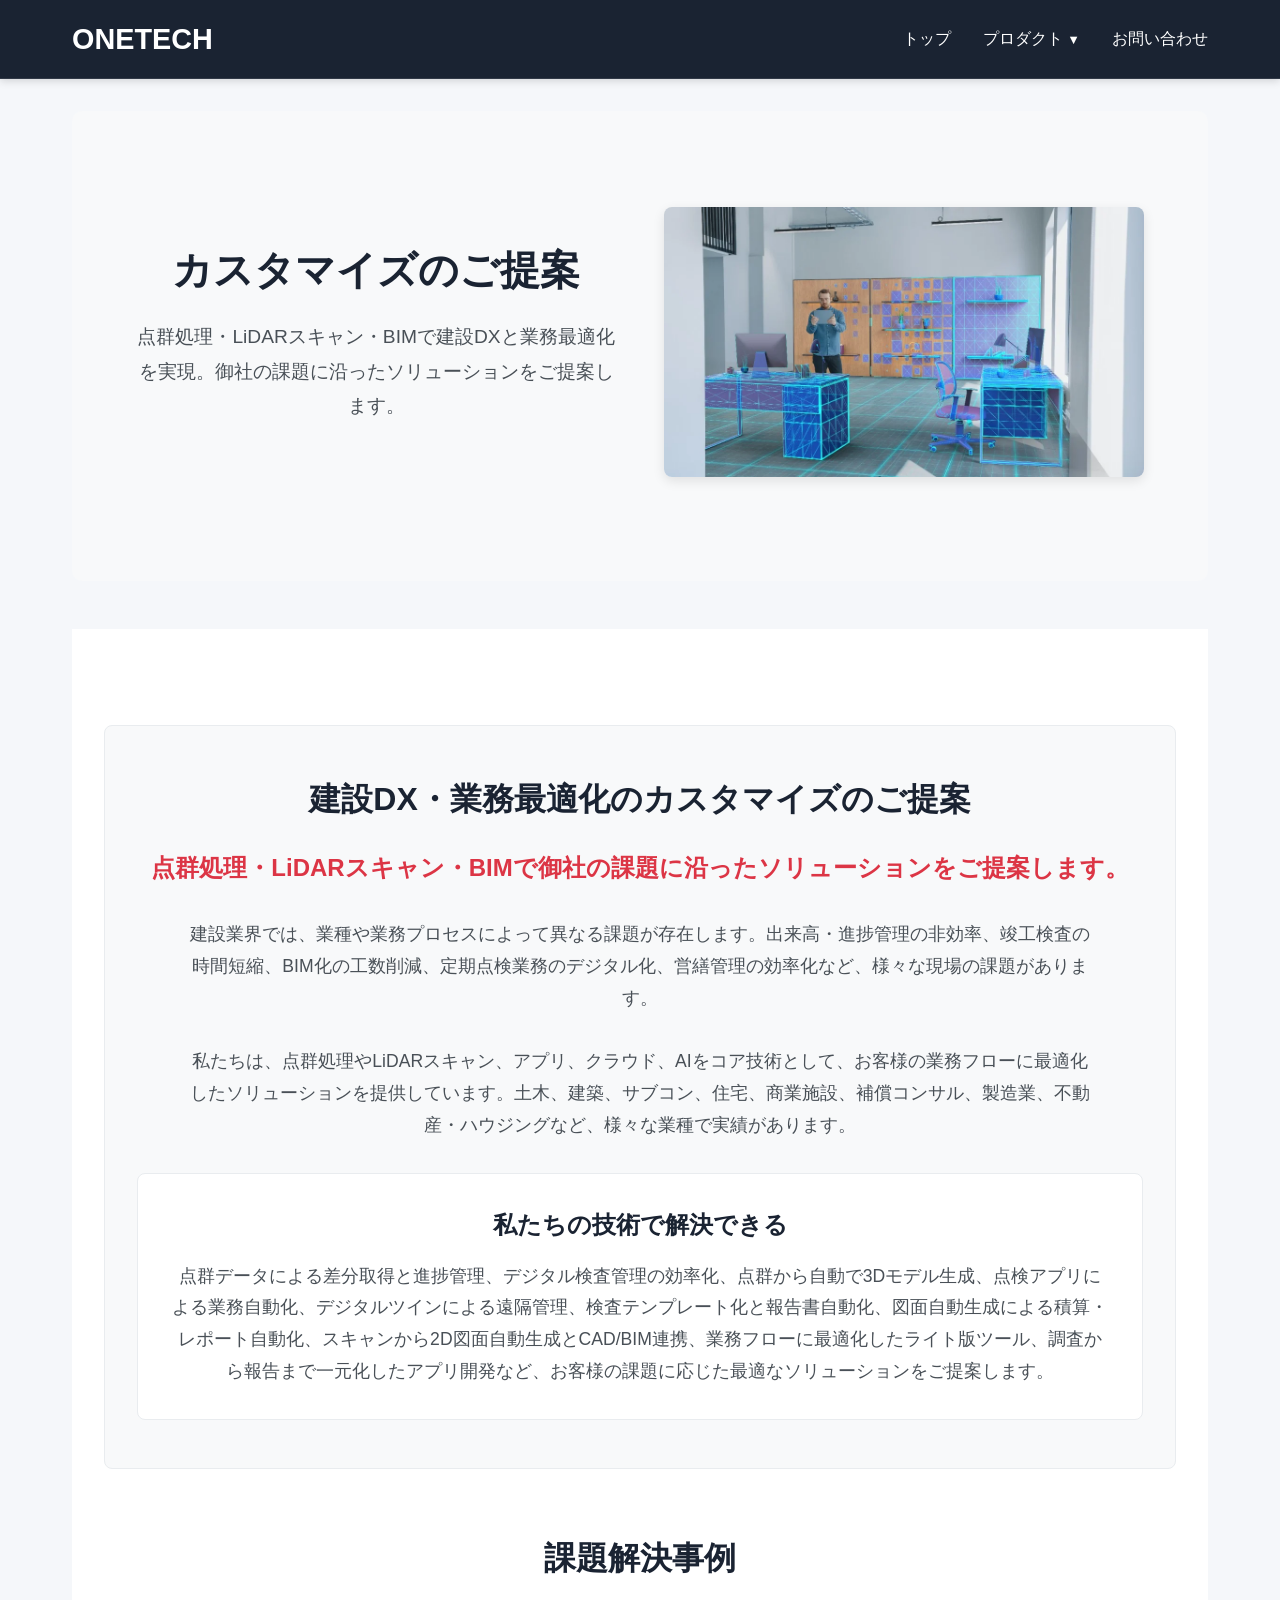
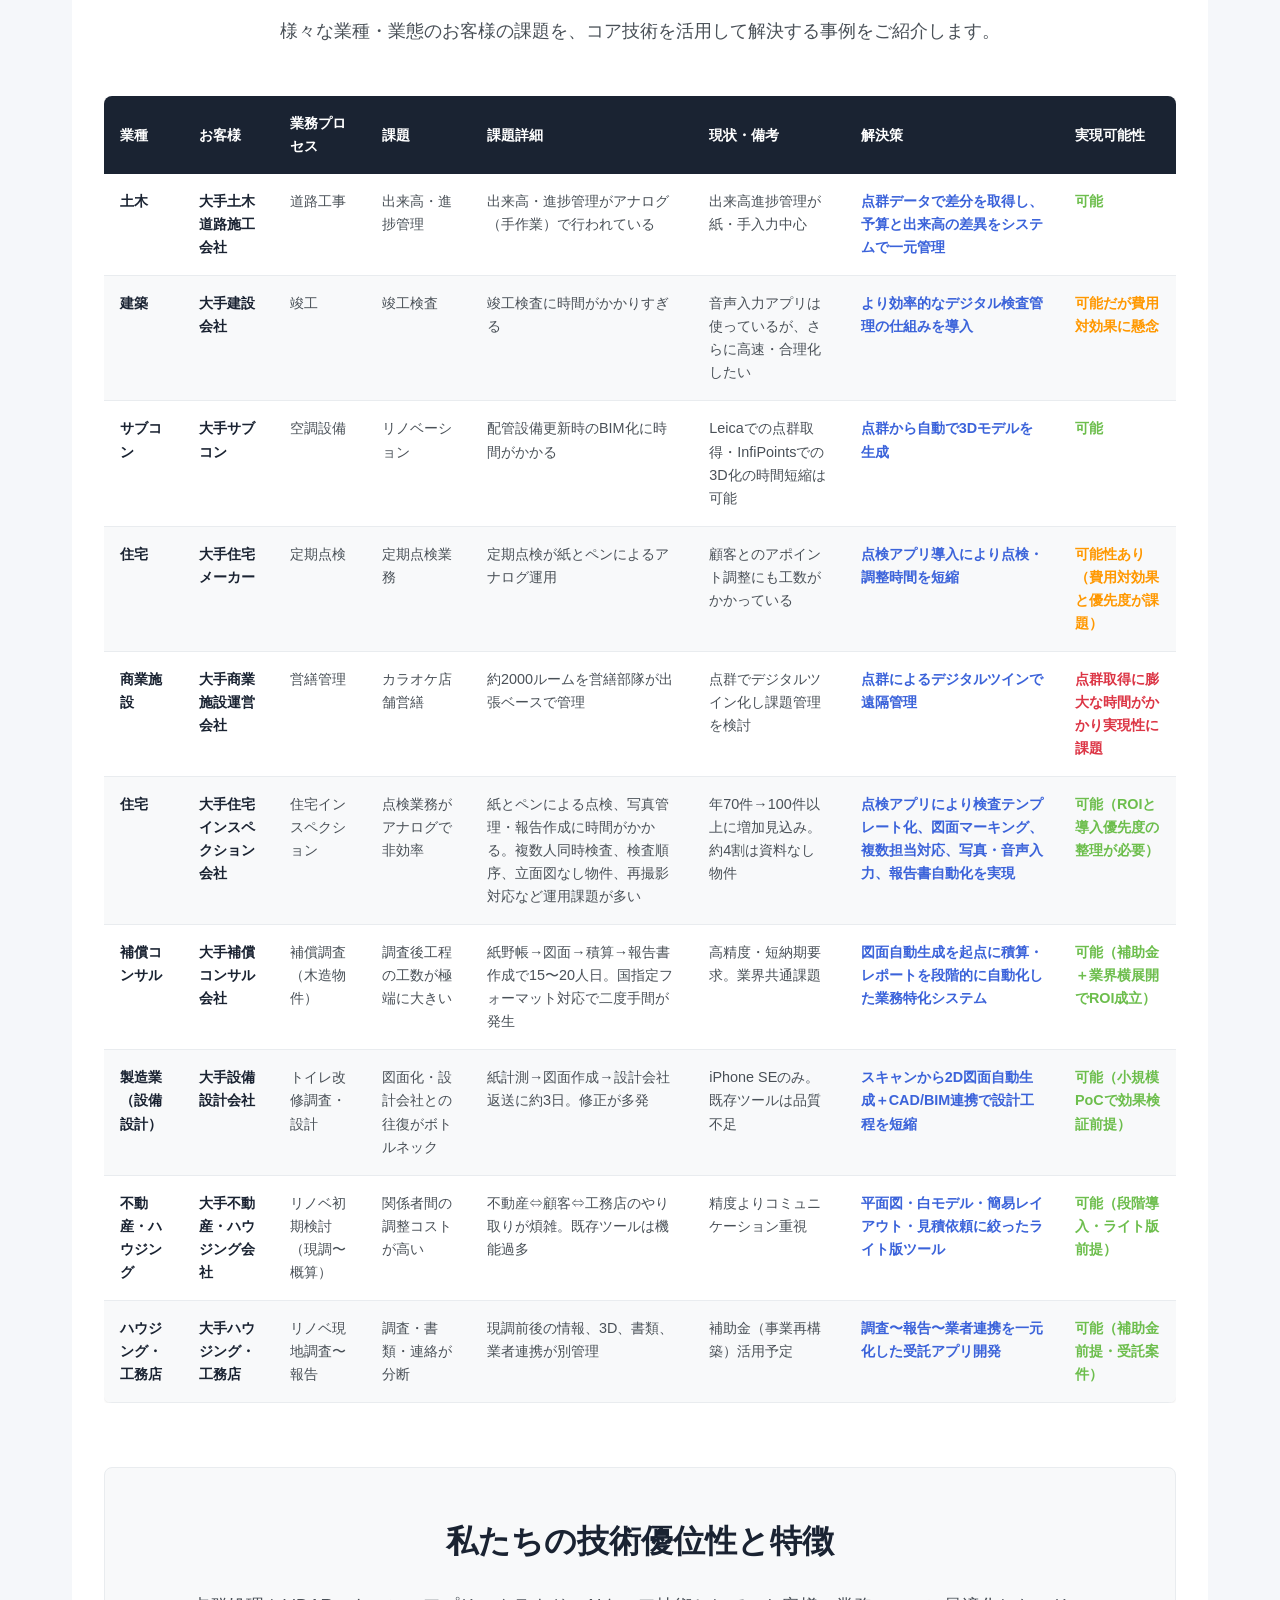
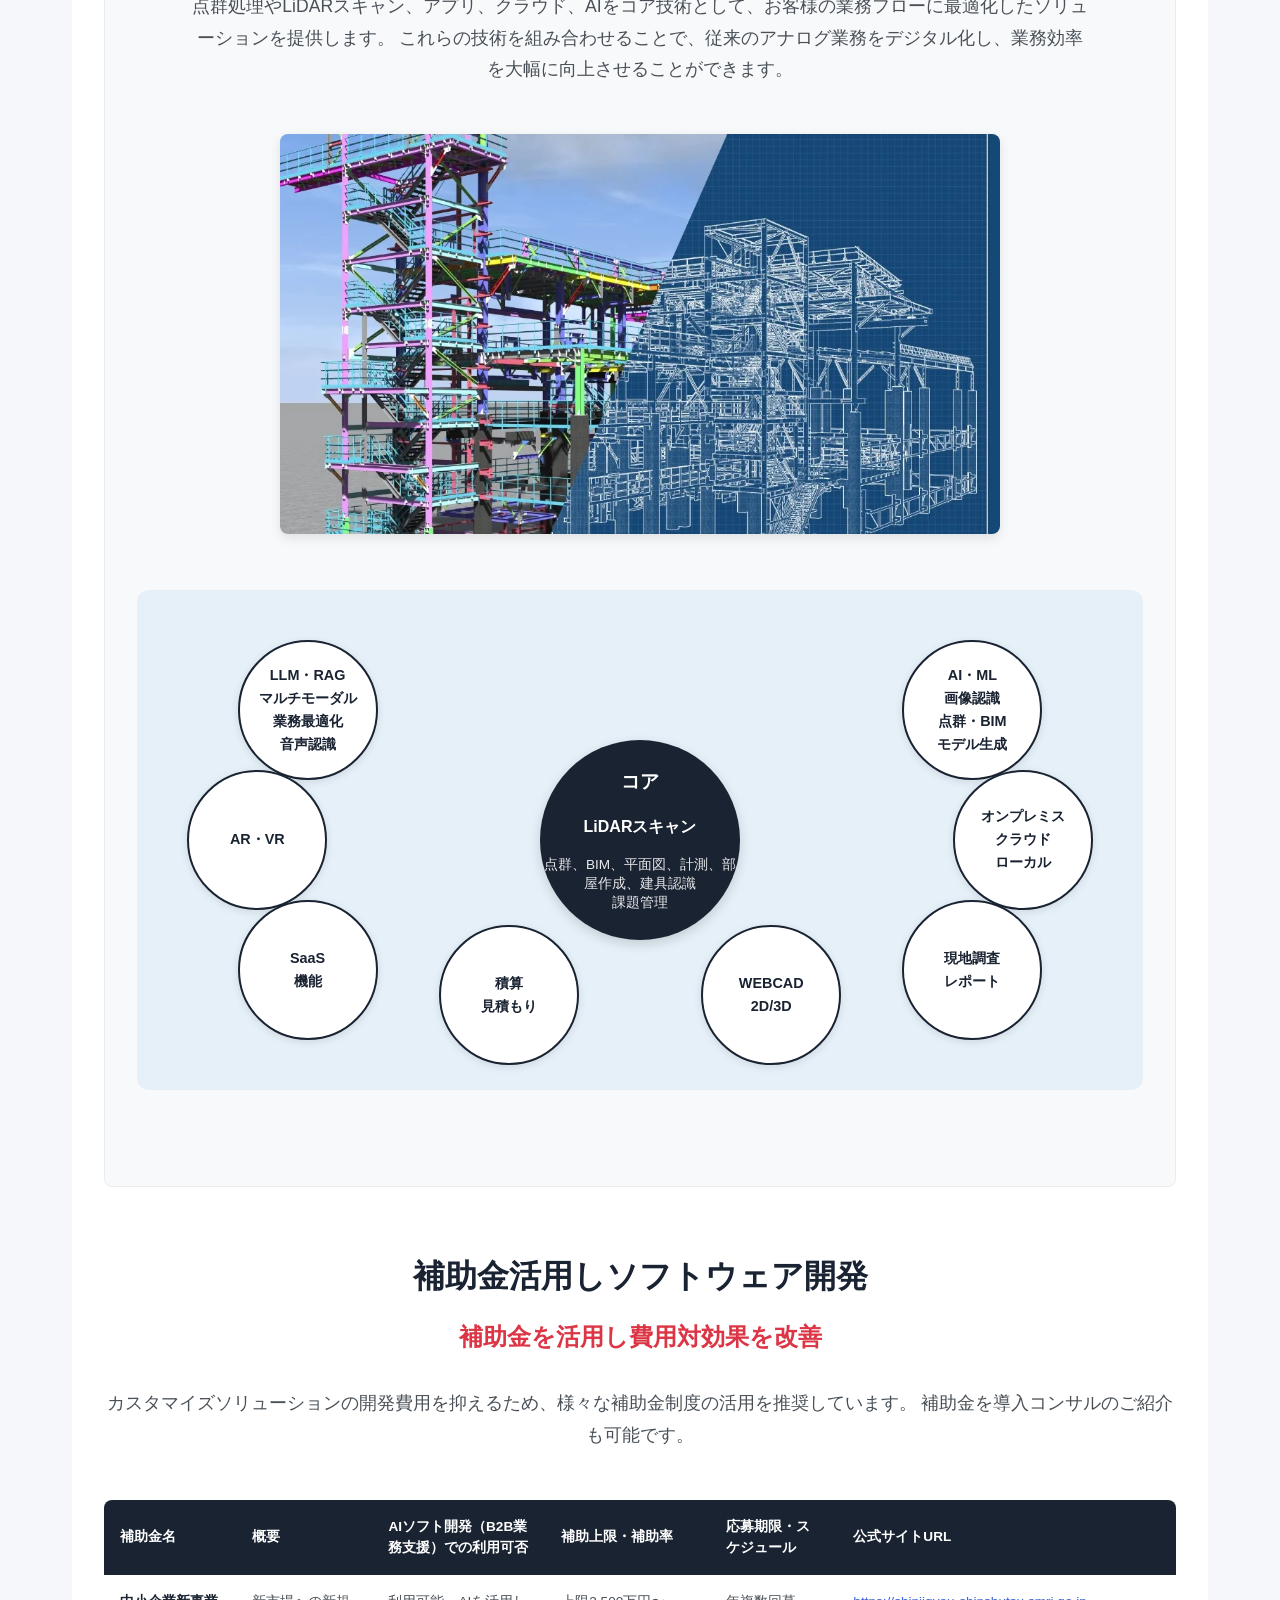
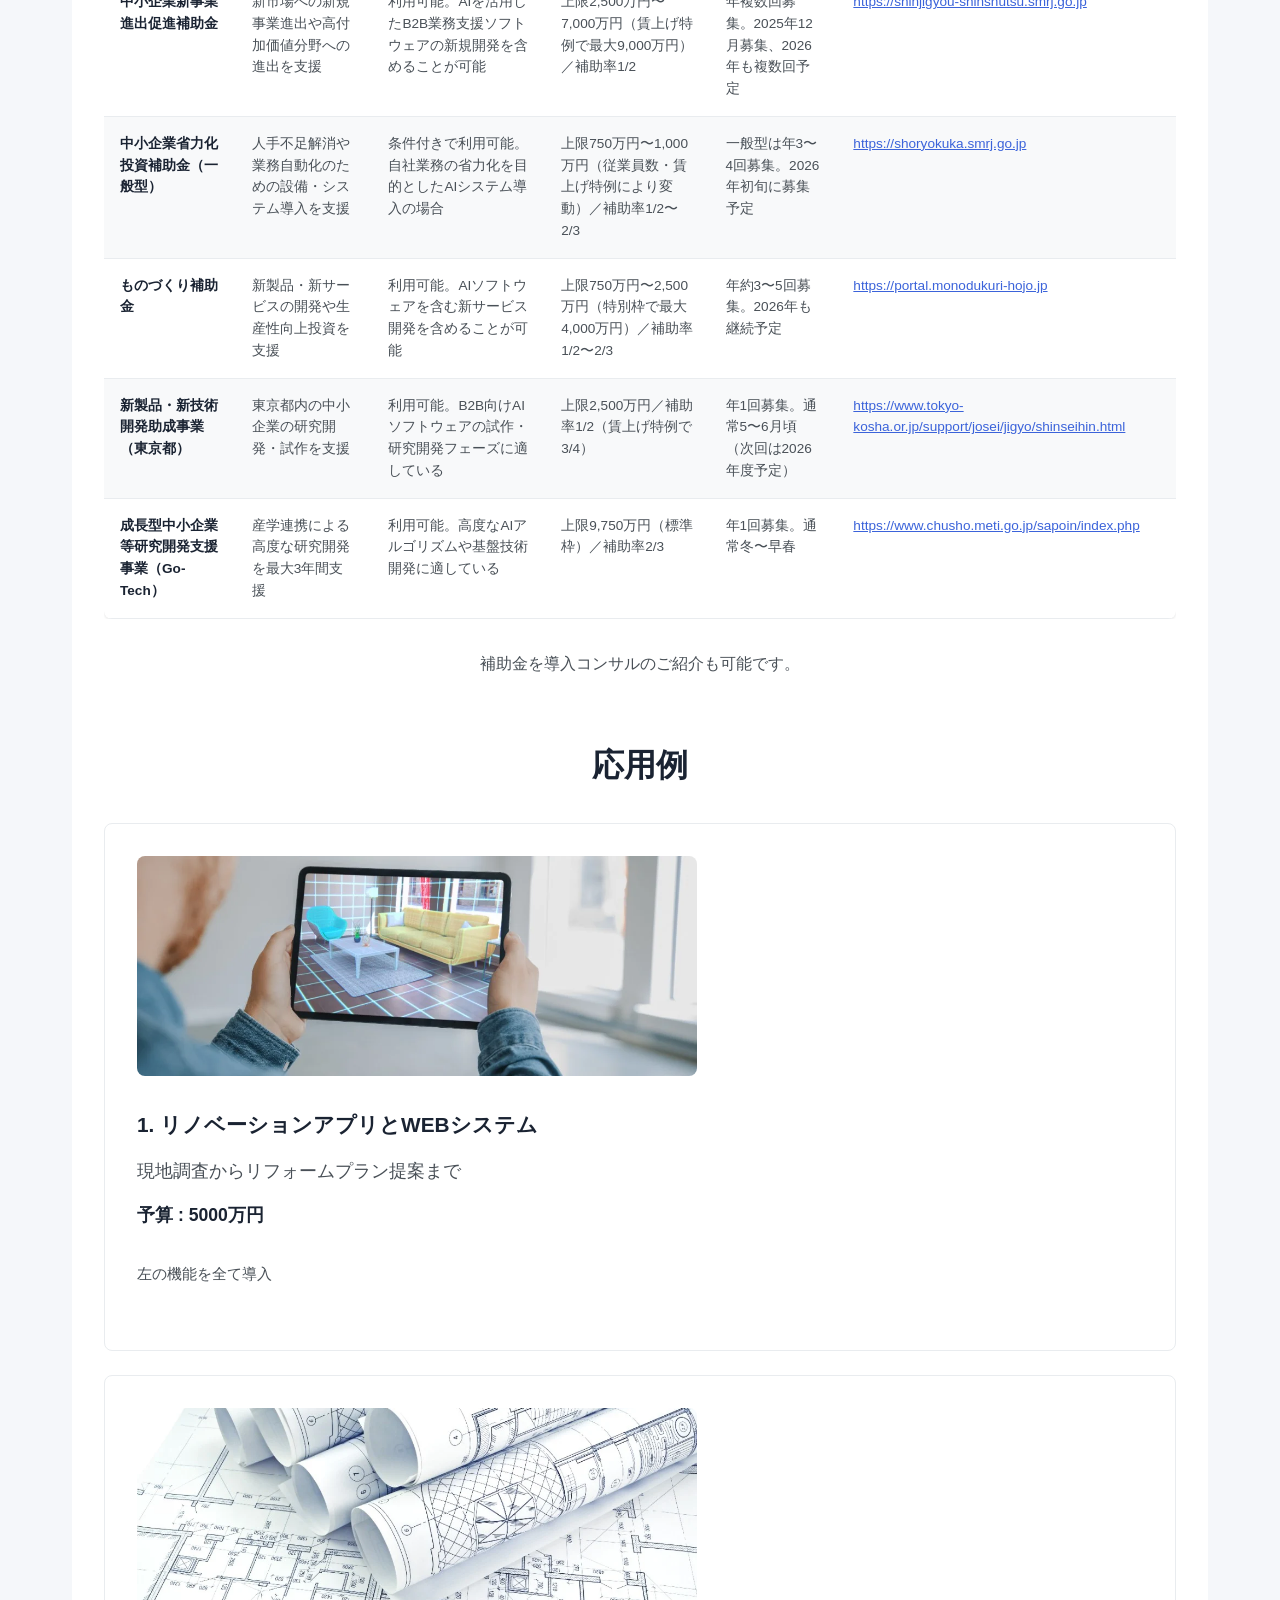
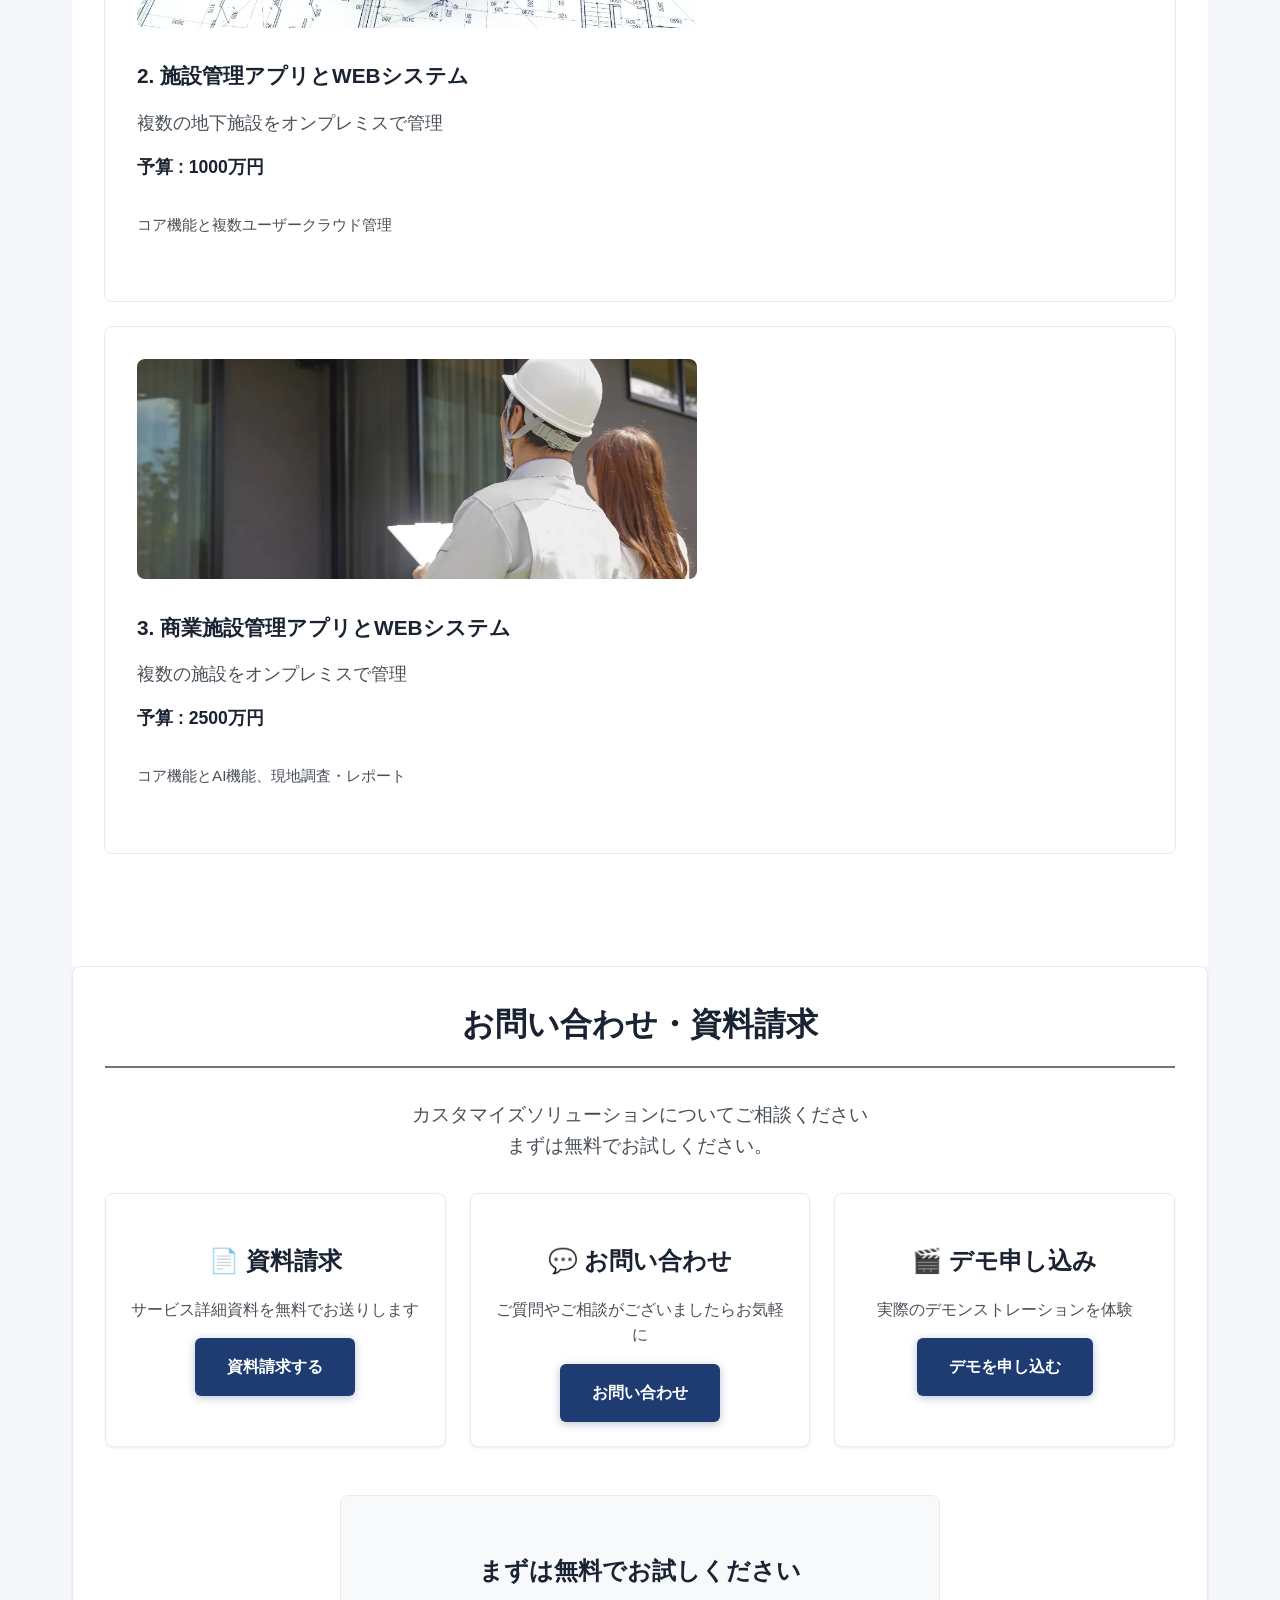
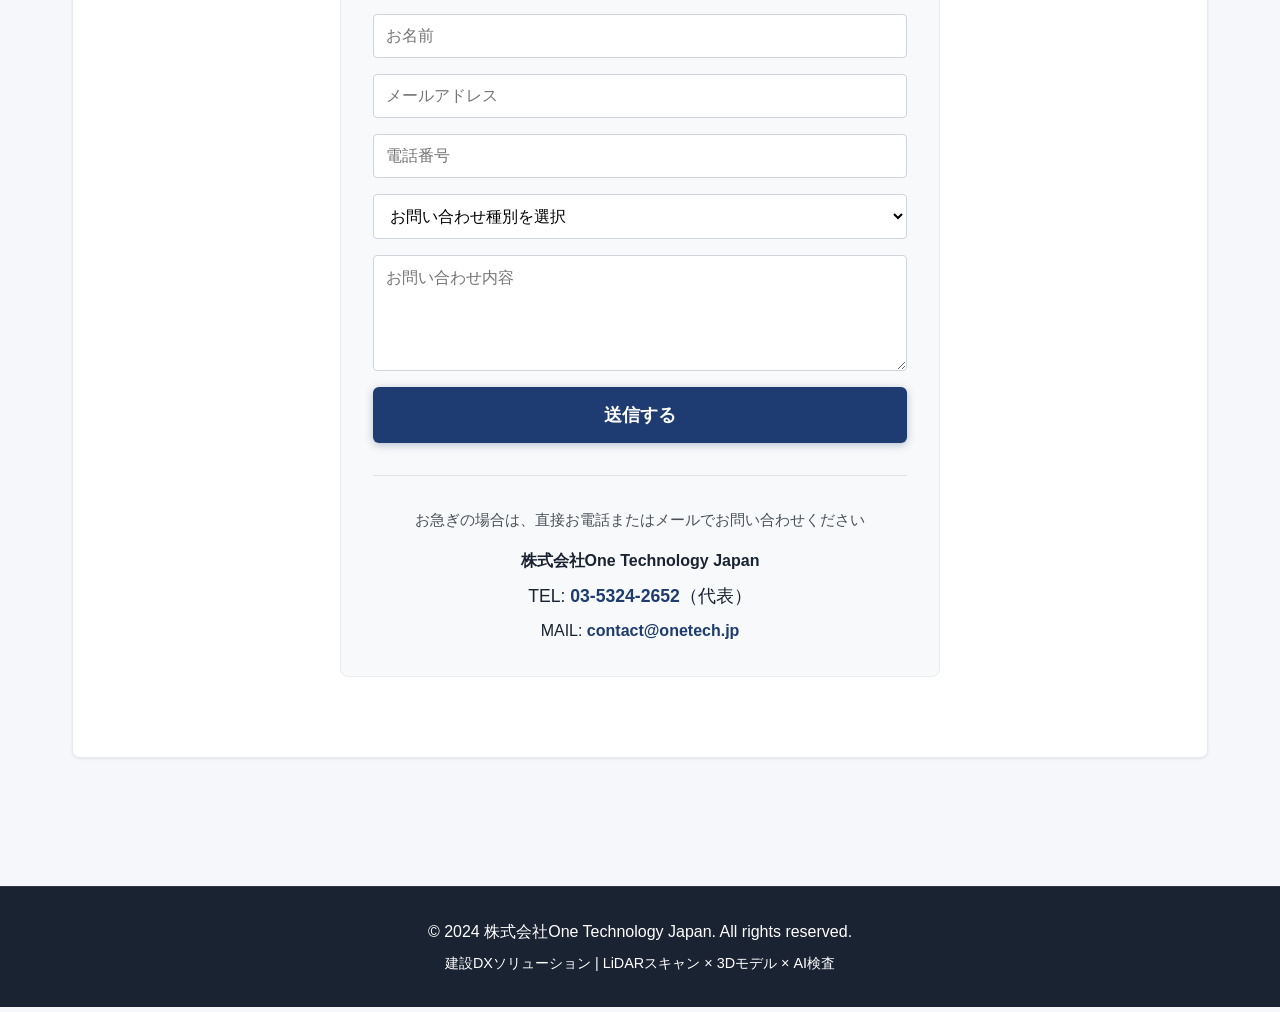
<file: products/customize.html>
<!DOCTYPE html>
<html lang="ja">
<head>
    <meta charset="UTF-8">
    <meta name="viewport" content="width=device-width, initial-scale=1.0">
    <meta name="description" content="ONETECHのカスタマイズソリューション。点群処理・LiDARスキャン・BIMをコアに建設DXと業務最適化を実現。業種別カスタマイズ事例と補助金活用で土木・建築・住宅・商業施設などの課題を解決。">
    <meta name="keywords" content="カスタマイズ,建設DX,LiDARスキャン,点群データ,点群処理,BIM,業務最適化,業種別,補助金,現地調査,施工管理,建物診断">
    <title>カスタマイズソリューション（建設DX・業務最適化）| ONETECH - 点群・LiDAR・BIMで御社の課題を解決</title>
    <link rel="stylesheet" href="../assets/css/style.css">
    <style>
        :root {
            --primary-blue: #1a2332;
            --accent-blue: #3B63DA;
            --accent-red: #dc3545;
            --light-blue: #E6F0F8;
            --light-grey: #F0F3F5;
        }

        .hero {
            background: #f8f9fa;
            height: auto;
            padding: 4rem 2rem;
        }

        .hero-content {
            position: relative;
            z-index: 1;
            color: #1a2332;
            text-align: center;
        }

        .hero-content h1 {
            color: #1a2332;
            text-shadow: none;
            font-size: 2.5rem;
            margin-bottom: 1rem;
        }

        .hero-content p {
            color: #495057;
            text-shadow: none;
            font-size: 1.2rem;
        }

        .content-section {
            background: #ffffff;
            color: #1a2332;
            padding: 3rem 2rem;
            margin: 0;
        }

        .intro-section {
            text-align: center;
            margin: 3rem 0;
            padding: 3rem 2rem;
            background: #f8f9fa;
            border-radius: 8px;
            border: 1px solid #e9ecef;
        }

        .intro-section h2 {
            color: #1a2332;
            font-size: 2rem;
            margin-bottom: 1.5rem;
            font-weight: 600;
        }

        .intro-section .subtitle {
            color: #dc3545;
            font-size: 1.5rem;
            font-weight: 600;
            margin-bottom: 2rem;
        }

        .intro-section .message {
            color: #495057;
            font-size: 1.1rem;
            line-height: 1.8;
            max-width: 900px;
            margin: 0 auto 2rem;
        }

        .intro-section .capability {
            background: #ffffff;
            padding: 2rem;
            border-radius: 8px;
            border: 1px solid #e9ecef;
            margin-top: 2rem;
        }

        .intro-section .capability h3 {
            color: #1a2332;
            font-size: 1.5rem;
            margin-bottom: 1rem;
            font-weight: 600;
        }

        .intro-section .capability p {
            color: #495057;
            font-size: 1.1rem;
            line-height: 1.8;
        }

        .case-studies-section {
            margin: 4rem 0;
        }

        .case-studies-section h2 {
            color: #1a2332;
            font-size: 2rem;
            margin-bottom: 2rem;
            font-weight: 600;
            text-align: center;
        }

        .case-studies-intro {
            text-align: center;
            color: #495057;
            font-size: 1.1rem;
            margin-bottom: 3rem;
            line-height: 1.8;
        }

        .case-studies-table {
            width: 100%;
            border-collapse: collapse;
            background: #ffffff;
            border-radius: 8px;
            overflow: hidden;
            box-shadow: 0 1px 3px rgba(0,0,0,0.1);
        }

        .case-studies-table thead {
            background: #1a2332;
            color: white;
        }

        .case-studies-table th {
            padding: 1rem;
            text-align: left;
            font-weight: 600;
            font-size: 0.9rem;
        }

        .case-studies-table td {
            padding: 1rem;
            border-bottom: 1px solid #e9ecef;
            color: #495057;
            font-size: 0.9rem;
            vertical-align: top;
        }

        .case-studies-table tbody tr:nth-child(even) {
            background: #f8f9fa;
        }

        .case-studies-table tbody tr:hover {
            background: #f0f3f5;
        }

        .case-studies-table .target {
            font-weight: 600;
            color: #1a2332;
        }

        .case-studies-table .client {
            font-weight: 600;
            color: #1a2332;
        }

        .case-studies-table .solutions {
            color: #3B63DA;
            font-weight: 600;
        }

        .case-studies-table .feasible {
            font-weight: 600;
        }

        .case-studies-table .feasible.possible {
            color: #6DBE4D;
        }

        .case-studies-table .feasible.concern {
            color: #ff9800;
        }

        .case-studies-table .feasible.challenge {
            color: #dc3545;
        }

        .technology-section {
            margin: 4rem 0;
            padding: 3rem 2rem;
            background: #f8f9fa;
            border-radius: 8px;
            border: 1px solid #e9ecef;
        }

        .technology-section h2 {
            color: #1a2332;
            font-size: 2rem;
            margin-bottom: 1.5rem;
            font-weight: 600;
            text-align: center;
        }

        .technology-section .description {
            text-align: center;
            color: #495057;
            font-size: 1.1rem;
            line-height: 1.8;
            margin-bottom: 3rem;
            max-width: 900px;
            margin-left: auto;
            margin-right: auto;
        }

        .core-diagram {
            background: #E6F0F8;
            border-radius: 12px;
            padding: 3rem 2rem;
            margin: 3rem 0;
            position: relative;
            min-height: 500px;
        }

        .core-center {
            position: absolute;
            top: 50%;
            left: 50%;
            transform: translate(-50%, -50%);
            width: 200px;
            height: 200px;
            background: #1a2332;
            border-radius: 50%;
            display: flex;
            flex-direction: column;
            align-items: center;
            justify-content: center;
            color: white;
            z-index: 10;
            box-shadow: 0 4px 12px rgba(0,0,0,0.15);
        }

        .core-center h3 {
            color: white;
            font-size: 1.2rem;
            font-weight: 600;
            margin-bottom: 0.5rem;
        }

        .core-center p {
            color: rgba(255,255,255,0.9);
            font-size: 0.85rem;
            text-align: center;
            line-height: 1.4;
        }

        .core-feature {
            position: absolute;
            background: #ffffff;
            border: 2px solid #1a2332;
            border-radius: 50%;
            width: 140px;
            height: 140px;
            display: flex;
            align-items: center;
            justify-content: center;
            text-align: center;
            padding: 1rem;
            color: #1a2332;
            font-size: 0.9rem;
            font-weight: 600;
            box-shadow: 0 2px 8px rgba(0,0,0,0.1);
        }

        .core-feature.top-left { top: 10%; left: 10%; }
        .core-feature.top-right { top: 10%; right: 10%; }
        .core-feature.mid-left { top: 50%; left: 5%; transform: translateY(-50%); }
        .core-feature.mid-right { top: 50%; right: 5%; transform: translateY(-50%); }
        .core-feature.bottom-left { bottom: 10%; left: 10%; }
        .core-feature.bottom-right { bottom: 10%; right: 10%; }
        .core-feature.bottom-center-left { bottom: 5%; left: 30%; }
        .core-feature.bottom-center-right { bottom: 5%; right: 30%; }

        .subsidy-section {
            margin: 4rem 0;
        }

        .subsidy-section h2 {
            color: #1a2332;
            font-size: 2rem;
            margin-bottom: 1rem;
            font-weight: 600;
            text-align: center;
        }

        .subsidy-section .subtitle {
            color: #dc3545;
            font-size: 1.5rem;
            font-weight: 600;
            text-align: center;
            margin-bottom: 2rem;
        }

        .subsidy-section .intro {
            text-align: center;
            color: #495057;
            font-size: 1.1rem;
            margin-bottom: 3rem;
            line-height: 1.8;
        }

        .subsidy-table {
            width: 100%;
            border-collapse: collapse;
            background: #ffffff;
            border-radius: 8px;
            overflow: hidden;
            box-shadow: 0 1px 3px rgba(0,0,0,0.1);
        }

        .subsidy-table thead {
            background: #1a2332;
            color: white;
        }

        .subsidy-table th {
            padding: 1rem;
            text-align: left;
            font-weight: 600;
            font-size: 0.85rem;
        }

        .subsidy-table td {
            padding: 1rem;
            border-bottom: 1px solid #e9ecef;
            color: #495057;
            font-size: 0.85rem;
            vertical-align: top;
        }

        .subsidy-table tbody tr:nth-child(even) {
            background: #f8f9fa;
        }

        .subsidy-table tbody tr:hover {
            background: #f0f3f5;
        }

        .use-cases-section {
            margin: 4rem 0;
        }

        .use-cases-section h2 {
            color: #1a2332;
            font-size: 2rem;
            margin-bottom: 2rem;
            font-weight: 600;
            text-align: center;
        }

        .use-case-item {
            background: #ffffff;
            border: 1px solid #e9ecef;
            border-radius: 8px;
            padding: 2rem;
            margin-bottom: 1.5rem;
        }

        .use-case-item h3 {
            color: #1a2332;
            font-size: 1.3rem;
            margin-bottom: 1rem;
            font-weight: 600;
        }

        .use-case-item .description {
            color: #495057;
            margin-bottom: 1rem;
            font-size: 1.1rem;
        }

        .use-case-item .budget {
            color: #1a2332;
            font-weight: 600;
            margin-bottom: 0.5rem;
            font-size: 1.1rem;
        }

        .use-case-item .features {
            color: #495057;
            font-size: 0.95rem;
        }

        @media (max-width: 768px) {
            .core-diagram {
                min-height: 400px;
            }

            .core-center {
                width: 150px;
                height: 150px;
                font-size: 0.8rem;
            }

            .core-feature {
                width: 100px;
                height: 100px;
                font-size: 0.75rem;
                padding: 0.5rem;
            }

            .case-studies-table,
            .subsidy-table {
                font-size: 0.8rem;
            }

            .case-studies-table th,
            .case-studies-table td,
            .subsidy-table th,
            .subsidy-table td {
                padding: 0.5rem;
            }
        }

        .cta-button {
            background: #1e3c72;
            color: white;
        }

        .cta-button:hover {
            background: #2a5298;
        }

        /* プルダウンメニュー */
        .dropdown {
            position: relative;
        }

        .dropdown-toggle {
            cursor: pointer;
        }

        .dropdown-menu {
            position: absolute;
            top: 100%;
            left: 0;
            background: white;
            min-width: 250px;
            box-shadow: 0 4px 20px rgba(0,0,0,0.15);
            border-radius: 8px;
            list-style: none;
            padding: 0.5rem 0;
            margin: 0.5rem 0 0 0;
            opacity: 0;
            visibility: hidden;
            transform: translateY(-10px);
            transition: all 0.3s ease;
            z-index: 1000;
        }

        .dropdown:hover .dropdown-menu {
            opacity: 1;
            visibility: visible;
            transform: translateY(0);
        }

        .dropdown-menu li {
            margin: 0;
        }

        .dropdown-menu a {
            display: block;
            padding: 0.75rem 1.5rem;
            color: #333;
            text-decoration: none;
            transition: background 0.3s ease, color 0.3s ease;
        }

        .dropdown-menu a:hover {
            background: #f8f9fa;
            color: #1a2332;
        }

        .dropdown-menu li:first-child a {
            border-radius: 8px 8px 0 0;
        }

        .dropdown-menu li:last-child a {
            border-radius: 0 0 8px 8px;
        }

        @media (max-width: 768px) {
            .dropdown-menu {
                position: static;
                opacity: 1;
                visibility: visible;
                transform: none;
                box-shadow: none;
                background: rgba(255, 255, 255, 0.1);
                margin-top: 0.5rem;
            }

            .dropdown-menu a {
                color: white;
                padding: 0.5rem 1rem;
            }

            .dropdown-menu a:hover {
                background: rgba(255, 255, 255, 0.2);
                color: #e0e6ed;
            }
        }
    </style>
</head>
<body>
    <header class="header">
        <div class="header-container">
            <a href="../index.html" class="logo">ONETECH</a>
            <nav>
                <ul class="nav">
                    <li><a href="../index.html">トップ</a></li>
                    <li class="dropdown">
                        <a href="../index.html#products" class="dropdown-toggle">プロダクト <span style="font-size: 0.8em;">▼</span></a>
                        <ul class="dropdown-menu">
                            <li><a href="insightscanx.html">InsightScanX（インサイトスキャンエックス）</a></li>
                            <li><a href="housecan.html">HOUSECAN（ハウスキャン）</a></li>
                            <li><a href="ai-inspector.html">AI Inspector（エーアイインスペクター）</a></li>
                            <li><a href="customize.html">カスタマイズ（カスタマイズ）</a></li>
                        </ul>
                    </li>
                    <li><a href="#contact">お問い合わせ</a></li>
                </ul>
            </nav>
        </div>
    </header>

    <main class="main">
        <!-- ヒーローセクション -->
        <section class="hero">
            <div class="hero-content" style="display: grid; grid-template-columns: 1fr 1fr; gap: 3rem; align-items: center; max-width: 1200px; margin: 0 auto;">
                <div>
                    <h1>カスタマイズのご提案</h1>
                    <p style="margin: 1.5rem 0;">点群処理・LiDARスキャン・BIMで建設DXと業務最適化を実現。御社の課題に沿ったソリューションをご提案します。</p>
                </div>
                <div style="text-align: center;">
                    <img src="../assets/images/stock/office_ar_digital_twin.webp" alt="建設DX・業務最適化のカスタマイズソリューション - 点群・LiDAR・BIMで御社の業務に最適化" style="width: 100%; max-width: 560px; height: auto; max-height: 320px; object-fit: cover; border-radius: 8px; box-shadow: 0 4px 12px rgba(0,0,0,0.1);">
                </div>
            </div>
        </section>

        <!-- コンテンツセクション -->
        <section id="overview" class="content-section">
            <!-- セクション１：課題解決事例の導入 -->
            <div class="intro-section">
                <h2>建設DX・業務最適化のカスタマイズのご提案</h2>
                <p class="subtitle">点群処理・LiDARスキャン・BIMで御社の課題に沿ったソリューションをご提案します。</p>
                <p class="message">
                    建設業界では、業種や業務プロセスによって異なる課題が存在します。出来高・進捗管理の非効率、竣工検査の時間短縮、BIM化の工数削減、定期点検業務のデジタル化、営繕管理の効率化など、様々な現場の課題があります。
                </p>
                <p class="message">
                    私たちは、点群処理やLiDARスキャン、アプリ、クラウド、AIをコア技術として、お客様の業務フローに最適化したソリューションを提供しています。土木、建築、サブコン、住宅、商業施設、補償コンサル、製造業、不動産・ハウジングなど、様々な業種で実績があります。
                </p>
                <div class="capability">
                    <h3>私たちの技術で解決できる</h3>
                    <p>
                        点群データによる差分取得と進捗管理、デジタル検査管理の効率化、点群から自動で3Dモデル生成、点検アプリによる業務自動化、デジタルツインによる遠隔管理、検査テンプレート化と報告書自動化、図面自動生成による積算・レポート自動化、スキャンから2D図面自動生成とCAD/BIM連携、業務フローに最適化したライト版ツール、調査から報告まで一元化したアプリ開発など、お客様の課題に応じた最適なソリューションをご提案します。
                    </p>
                </div>
            </div>

            <!-- セクション２：課題解決事例の表 -->
            <div class="case-studies-section">
                <h2>課題解決事例</h2>
                <p class="case-studies-intro">
                    様々な業種・業態のお客様の課題を、コア技術を活用して解決する事例をご紹介します。
                </p>
                <div style="overflow-x: auto;">
                    <table class="case-studies-table">
                        <thead>
                            <tr>
                                <th>業種</th>
                                <th>お客様</th>
                                <th>業務プロセス</th>
                                <th>課題</th>
                                <th>課題詳細</th>
                                <th>現状・備考</th>
                                <th>解決策</th>
                                <th>実現可能性</th>
                            </tr>
                        </thead>
                        <tbody>
                            <tr>
                                <td class="target">土木</td>
                                <td class="client">大手土木道路施工会社</td>
                                <td>道路工事</td>
                                <td>出来高・進捗管理</td>
                                <td>出来高・進捗管理がアナログ（手作業）で行われている</td>
                                <td>出来高進捗管理が紙・手入力中心</td>
                                <td class="solutions">点群データで差分を取得し、予算と出来高の差異をシステムで一元管理</td>
                                <td class="feasible possible">可能</td>
                            </tr>
                            <tr>
                                <td class="target">建築</td>
                                <td class="client">大手建設会社</td>
                                <td>竣工</td>
                                <td>竣工検査</td>
                                <td>竣工検査に時間がかかりすぎる</td>
                                <td>音声入力アプリは使っているが、さらに高速・合理化したい</td>
                                <td class="solutions">より効率的なデジタル検査管理の仕組みを導入</td>
                                <td class="feasible concern">可能だが費用対効果に懸念</td>
                            </tr>
                            <tr>
                                <td class="target">サブコン</td>
                                <td class="client">大手サブコン</td>
                                <td>空調設備</td>
                                <td>リノベーション</td>
                                <td>配管設備更新時のBIM化に時間がかかる</td>
                                <td>Leicaでの点群取得・InfiPointsでの3D化の時間短縮は可能</td>
                                <td class="solutions">点群から自動で3Dモデルを生成</td>
                                <td class="feasible possible">可能</td>
                            </tr>
                            <tr>
                                <td class="target">住宅</td>
                                <td class="client">大手住宅メーカー</td>
                                <td>定期点検</td>
                                <td>定期点検業務</td>
                                <td>定期点検が紙とペンによるアナログ運用</td>
                                <td>顧客とのアポイント調整にも工数がかかっている</td>
                                <td class="solutions">点検アプリ導入により点検・調整時間を短縮</td>
                                <td class="feasible concern">可能性あり（費用対効果と優先度が課題）</td>
                            </tr>
                            <tr>
                                <td class="target">商業施設</td>
                                <td class="client">大手商業施設運営会社</td>
                                <td>営繕管理</td>
                                <td>カラオケ店舗営繕</td>
                                <td>約2000ルームを営繕部隊が出張ベースで管理</td>
                                <td>点群でデジタルツイン化し課題管理を検討</td>
                                <td class="solutions">点群によるデジタルツインで遠隔管理</td>
                                <td class="feasible challenge">点群取得に膨大な時間がかかり実現性に課題</td>
                            </tr>
                            <tr>
                                <td class="target">住宅</td>
                                <td class="client">大手住宅インスペクション会社</td>
                                <td>住宅インスペクション</td>
                                <td>点検業務がアナログで非効率</td>
                                <td>紙とペンによる点検、写真管理・報告作成に時間がかかる。複数人同時検査、検査順序、立面図なし物件、再撮影対応など運用課題が多い</td>
                                <td>年70件→100件以上に増加見込み。約4割は資料なし物件</td>
                                <td class="solutions">点検アプリにより検査テンプレート化、図面マーキング、複数担当対応、写真・音声入力、報告書自動化を実現</td>
                                <td class="feasible possible">可能（ROIと導入優先度の整理が必要）</td>
                            </tr>
                            <tr>
                                <td class="target">補償コンサル</td>
                                <td class="client">大手補償コンサル会社</td>
                                <td>補償調査（木造物件）</td>
                                <td>調査後工程の工数が極端に大きい</td>
                                <td>紙野帳→図面→積算→報告書作成で15〜20人日。国指定フォーマット対応で二度手間が発生</td>
                                <td>高精度・短納期要求。業界共通課題</td>
                                <td class="solutions">図面自動生成を起点に積算・レポートを段階的に自動化した業務特化システム</td>
                                <td class="feasible possible">可能（補助金＋業界横展開でROI成立）</td>
                            </tr>
                            <tr>
                                <td class="target">製造業（設備設計）</td>
                                <td class="client">大手設備設計会社</td>
                                <td>トイレ改修調査・設計</td>
                                <td>図面化・設計会社との往復がボトルネック</td>
                                <td>紙計測→図面作成→設計会社返送に約3日。修正が多発</td>
                                <td>iPhone SEのみ。既存ツールは品質不足</td>
                                <td class="solutions">スキャンから2D図面自動生成＋CAD/BIM連携で設計工程を短縮</td>
                                <td class="feasible possible">可能（小規模PoCで効果検証前提）</td>
                            </tr>
                            <tr>
                                <td class="target">不動産・ハウジング</td>
                                <td class="client">大手不動産・ハウジング会社</td>
                                <td>リノベ初期検討（現調〜概算）</td>
                                <td>関係者間の調整コストが高い</td>
                                <td>不動産⇔顧客⇔工務店のやり取りが煩雑。既存ツールは機能過多</td>
                                <td>精度よりコミュニケーション重視</td>
                                <td class="solutions">平面図・白モデル・簡易レイアウト・見積依頼に絞ったライト版ツール</td>
                                <td class="feasible possible">可能（段階導入・ライト版前提）</td>
                            </tr>
                            <tr>
                                <td class="target">ハウジング・工務店</td>
                                <td class="client">大手ハウジング・工務店</td>
                                <td>リノベ現地調査〜報告</td>
                                <td>調査・書類・連絡が分断</td>
                                <td>現調前後の情報、3D、書類、業者連携が別管理</td>
                                <td>補助金（事業再構築）活用予定</td>
                                <td class="solutions">調査〜報告〜業者連携を一元化した受託アプリ開発</td>
                                <td class="feasible possible">可能（補助金前提・受託案件）</td>
                            </tr>
                        </tbody>
                    </table>
                </div>
            </div>

            <!-- セクション３：私たちの技術優位性と特徴 -->
            <div class="technology-section">
                <h2>私たちの技術優位性と特徴</h2>
                <p class="description">
                    点群処理やLiDARスキャン、アプリ、クラウド、AIをコア技術として、お客様の業務フローに最適化したソリューションを提供します。
                    これらの技術を組み合わせることで、従来のアナログ業務をデジタル化し、業務効率を大幅に向上させることができます。
                </p>
                <div style="text-align: center; margin: 2rem 0;">
                    <img src="../assets/images/stock/structure_3d_blueprint.webp" alt="点群処理・LiDARスキャン・BIMをコアとした建設DXアーキテクチャ" style="width: 100%; max-width: 720px; height: auto; max-height: 400px; object-fit: cover; border-radius: 8px; box-shadow: 0 4px 12px rgba(0,0,0,0.1);">
                </div>
                <div class="core-diagram">
                    <div class="core-center">
                        <h3>コア</h3>
                        <h3 style="font-size: 1rem; margin-top: 0.5rem;">LiDARスキャン</h3>
                        <p style="margin-top: 0.5rem;">点群、BIM、平面図、計測、部屋作成、建具認識<br>課題管理</p>
                    </div>
                    <div class="core-feature top-left">LLM・RAG<br>マルチモーダル<br>業務最適化<br>音声認識</div>
                    <div class="core-feature top-right">AI・ML<br>画像認識<br>点群・BIM<br>モデル生成</div>
                    <div class="core-feature mid-left">AR・VR</div>
                    <div class="core-feature mid-right">オンプレミス<br>クラウド<br>ローカル</div>
                    <div class="core-feature bottom-left">SaaS<br>機能</div>
                    <div class="core-feature bottom-right">現地調査<br>レポート</div>
                    <div class="core-feature bottom-center-left">積算<br>見積もり</div>
                    <div class="core-feature bottom-center-right">WEBCAD<br>2D/3D</div>
                </div>
            </div>

            <!-- セクション４：補助金活用 -->
            <div class="subsidy-section">
                <h2>補助金活用しソフトウェア開発</h2>
                <p class="subtitle">補助金を活用し費用対効果を改善</p>
                <p class="intro">
                    カスタマイズソリューションの開発費用を抑えるため、様々な補助金制度の活用を推奨しています。
                    補助金を導入コンサルのご紹介も可能です。
                </p>
                <div style="overflow-x: auto;">
                    <table class="subsidy-table">
                        <thead>
                            <tr>
                                <th>補助金名</th>
                                <th>概要</th>
                                <th>AIソフト開発（B2B業務支援）での利用可否</th>
                                <th>補助上限・補助率</th>
                                <th>応募期限・スケジュール</th>
                                <th>公式サイトURL</th>
                            </tr>
                        </thead>
                        <tbody>
                            <tr>
                                <td style="font-weight: 600; color: #1a2332;">中小企業新事業進出促進補助金</td>
                                <td>新市場への新規事業進出や高付加価値分野への進出を支援</td>
                                <td>利用可能。AIを活用したB2B業務支援ソフトウェアの新規開発を含めることが可能</td>
                                <td>上限2,500万円〜7,000万円（賃上げ特例で最大9,000万円）／補助率1/2</td>
                                <td>年複数回募集。2025年12月募集、2026年も複数回予定</td>
                                <td><a href="https://shinjigyou-shinshutsu.smrj.go.jp" target="_blank" style="color: #3B63DA;">https://shinjigyou-shinshutsu.smrj.go.jp</a></td>
                            </tr>
                            <tr>
                                <td style="font-weight: 600; color: #1a2332;">中小企業省力化投資補助金（一般型）</td>
                                <td>人手不足解消や業務自動化のための設備・システム導入を支援</td>
                                <td>条件付きで利用可能。自社業務の省力化を目的としたAIシステム導入の場合</td>
                                <td>上限750万円〜1,000万円（従業員数・賃上げ特例により変動）／補助率1/2〜2/3</td>
                                <td>一般型は年3〜4回募集。2026年初旬に募集予定</td>
                                <td><a href="https://shoryokuka.smrj.go.jp" target="_blank" style="color: #3B63DA;">https://shoryokuka.smrj.go.jp</a></td>
                            </tr>
                            <tr>
                                <td style="font-weight: 600; color: #1a2332;">ものづくり補助金</td>
                                <td>新製品・新サービスの開発や生産性向上投資を支援</td>
                                <td>利用可能。AIソフトウェアを含む新サービス開発を含めることが可能</td>
                                <td>上限750万円〜2,500万円（特別枠で最大4,000万円）／補助率1/2〜2/3</td>
                                <td>年約3〜5回募集。2026年も継続予定</td>
                                <td><a href="https://portal.monodukuri-hojo.jp" target="_blank" style="color: #3B63DA;">https://portal.monodukuri-hojo.jp</a></td>
                            </tr>
                            <tr>
                                <td style="font-weight: 600; color: #1a2332;">新製品・新技術開発助成事業（東京都）</td>
                                <td>東京都内の中小企業の研究開発・試作を支援</td>
                                <td>利用可能。B2B向けAIソフトウェアの試作・研究開発フェーズに適している</td>
                                <td>上限2,500万円／補助率1/2（賃上げ特例で3/4）</td>
                                <td>年1回募集。通常5〜6月頃（次回は2026年度予定）</td>
                                <td><a href="https://www.tokyo-kosha.or.jp/support/josei/jigyo/shinseihin.html" target="_blank" style="color: #3B63DA;">https://www.tokyo-kosha.or.jp/support/josei/jigyo/shinseihin.html</a></td>
                            </tr>
                            <tr>
                                <td style="font-weight: 600; color: #1a2332;">成長型中小企業等研究開発支援事業（Go-Tech）</td>
                                <td>産学連携による高度な研究開発を最大3年間支援</td>
                                <td>利用可能。高度なAIアルゴリズムや基盤技術開発に適している</td>
                                <td>上限9,750万円（標準枠）／補助率2/3</td>
                                <td>年1回募集。通常冬〜早春</td>
                                <td><a href="https://www.chusho.meti.go.jp/sapoin/index.php" target="_blank" style="color: #3B63DA;">https://www.chusho.meti.go.jp/sapoin/index.php</a></td>
                            </tr>
                        </tbody>
                    </table>
                </div>
                <p style="text-align: center; margin-top: 2rem; color: #495057; font-size: 1rem;">
                    補助金を導入コンサルのご紹介も可能です。
                </p>
            </div>

            <!-- セクション５：応用例と金額 -->
            <div class="use-cases-section">
                <h2>応用例</h2>
                <div class="use-case-item">
                    <img src="../assets/images/stock/ar_interior_design.webp" alt="リノベーションアプリ・現地調査から建設DXまでカスタマイズ事例 - ARで間取り・プラン可視化" style="width: 100%; max-width: 560px; height: 220px; object-fit: cover; border-radius: 8px; margin-bottom: 1.5rem;">
                    <h3>1. リノベーションアプリとWEBシステム</h3>
                    <p class="description">現地調査からリフォームプラン提案まで</p>
                    <p class="budget">予算 : 5000万円</p>
                    <p class="features">左の機能を全て導入</p>
                </div>
                <div class="use-case-item">
                    <img src="../assets/images/stock/architectural_blueprints.webp" alt="施設管理アプリ・点群・BIMで業務最適化するカスタマイズ事例 - 図面・データで施設を一元管理" style="width: 100%; max-width: 560px; height: 220px; object-fit: cover; border-radius: 8px; margin-bottom: 1.5rem;">
                    <h3>2. 施設管理アプリとWEBシステム</h3>
                    <p class="description">複数の地下施設をオンプレミスで管理</p>
                    <p class="budget">予算 : 1000万円</p>
                    <p class="features">コア機能と複数ユーザークラウド管理</p>
                </div>
                <div class="use-case-item">
                    <img src="../assets/images/stock/building_exterior_inspection.webp" alt="商業施設管理アプリ・建設DXで営繕管理を効率化するカスタマイズ事例 - 複数施設の点検・外観管理" style="width: 100%; max-width: 560px; height: 220px; object-fit: cover; border-radius: 8px; margin-bottom: 1.5rem;">
                    <h3>3. 商業施設管理アプリとWEBシステム</h3>
                    <p class="description">複数の施設をオンプレミスで管理</p>
                    <p class="budget">予算 : 2500万円</p>
                    <p class="features">コア機能とAI機能、現地調査・レポート</p>
                </div>
            </div>
        </section>

        <!-- CTAセクション -->
        <section id="contact" class="section" style="background: #ffffff;">
            <h2 style="color: #1a2332; border-bottom: 2px solid #6c757d; padding-bottom: 1rem; margin-bottom: 2rem; text-align: center; font-weight: 600;">
                お問い合わせ・資料請求
            </h2>
            <div style="text-align: center; margin: 2rem 0;">
                <p style="font-size: 1.2rem; margin-bottom: 2rem; color: #495057;">
                    カスタマイズソリューションについてご相談ください<br>
                    まずは無料でお試しください。
                </p>
                <div class="grid" style="grid-template-columns: repeat(auto-fit, minmax(250px, 1fr)); gap: 1.5rem; margin: 2rem 0;">
                    <div class="card" style="background: #ffffff; border: 1px solid #e9ecef;">
                        <h3 style="color: #1a2332; margin-bottom: 1rem;">📄 資料請求</h3>
                        <p style="color: #495057; margin-bottom: 1rem;">サービス詳細資料を無料でお送りします</p>
                        <a href="#contact-form" class="cta-button" style="background: #1e3c72; color: white;">資料請求する</a>
                    </div>
                    <div class="card" style="background: #ffffff; border: 1px solid #e9ecef;">
                        <h3 style="color: #1a2332; margin-bottom: 1rem;">💬 お問い合わせ</h3>
                        <p style="color: #495057; margin-bottom: 1rem;">ご質問やご相談がございましたらお気軽に</p>
                        <a href="#contact-form" class="cta-button" style="background: #1e3c72; color: white;">お問い合わせ</a>
                    </div>
                    <div class="card" style="background: #ffffff; border: 1px solid #e9ecef;">
                        <h3 style="color: #1a2332; margin-bottom: 1rem;">🎬 デモ申し込み</h3>
                        <p style="color: #495057; margin-bottom: 1rem;">実際のデモンストレーションを体験</p>
                        <a href="#contact-form" class="cta-button" style="background: #1e3c72; color: white;">デモを申し込む</a>
                    </div>
                </div>
            </div>
            
            <!-- お問い合わせフォーム（簡易版） -->
            <div id="contact-form" style="max-width: 600px; margin: 3rem auto; background: #f8f9fa; padding: 2rem; border-radius: 8px; border: 1px solid #e9ecef;">
                <h3 style="color: #1a2332; margin-bottom: 1.5rem; text-align: center; font-weight: 600;">まずは無料でお試しください</h3>
                <form style="display: flex; flex-direction: column; gap: 1rem;">
                    <input type="text" placeholder="お名前" required style="padding: 0.75rem; border-radius: 4px; border: 1px solid #ced4da; font-size: 1rem; background: white;">
                    <input type="email" placeholder="メールアドレス" required style="padding: 0.75rem; border-radius: 4px; border: 1px solid #ced4da; font-size: 1rem; background: white;">
                    <input type="tel" placeholder="電話番号" style="padding: 0.75rem; border-radius: 4px; border: 1px solid #ced4da; font-size: 1rem; background: white;">
                    <select required style="padding: 0.75rem; border-radius: 4px; border: 1px solid #ced4da; font-size: 1rem; background: white;">
                        <option value="">お問い合わせ種別を選択</option>
                        <option value="material">資料請求</option>
                        <option value="demo">デモ申し込み</option>
                        <option value="inquiry">お問い合わせ</option>
                        <option value="customize">カスタマイズ相談</option>
                    </select>
                    <textarea placeholder="お問い合わせ内容" rows="5" required style="padding: 0.75rem; border-radius: 4px; border: 1px solid #ced4da; font-size: 1rem; resize: vertical; background: white;"></textarea>
                    <button type="submit" class="cta-button" style="background: #1e3c72; color: white; border: none; cursor: pointer; padding: 1rem 2rem; font-size: 1.1rem; font-weight: 600;">送信する</button>
                </form>
                <div style="margin-top: 2rem; padding-top: 2rem; border-top: 1px solid #dee2e6; text-align: center;">
                    <p style="color: #495057; margin-bottom: 1rem; font-size: 0.95rem;">お急ぎの場合は、直接お電話またはメールでお問い合わせください</p>
                    <p style="color: #1a2332; font-size: 1rem; margin-bottom: 0.5rem; font-weight: 600;">
                        <strong>株式会社One Technology Japan</strong>
                    </p>
                    <p style="color: #1a2332; font-size: 1.1rem; margin-bottom: 0.5rem;">
                        TEL: <a href="tel:03-5324-2652" style="color: #1e3c72; text-decoration: none; font-weight: 600;">03-5324-2652</a>（代表）
                    </p>
                    <p style="color: #1a2332; font-size: 1rem;">
                        MAIL: <a href="mailto:contact@onetech.jp" style="color: #1e3c72; text-decoration: none; font-weight: 600;">contact@onetech.jp</a>
                    </p>
                </div>
            </div>
        </section>
    </main>

    <footer class="footer">
        <div class="footer-container">
            <p>&copy; 2024 株式会社One Technology Japan. All rights reserved.</p>
            <p style="margin-top: 0.5rem; font-size: 0.9rem;">建設DXソリューション | LiDARスキャン × 3Dモデル × AI検査</p>
        </div>
    </footer>
</body>
</html>
</file>
<file: assets/css/style.css>
/* BtoBビジネス向けスタイル */
* {
    margin: 0;
    padding: 0;
    box-sizing: border-box;
}

body {
    font-family: 'Helvetica Neue', Arial, 'Hiragino Kaku Gothic ProN', 'Hiragino Sans', Meiryo, sans-serif;
    line-height: 1.6;
    color: #2c3e50;
    background-color: #f5f7fa;
}

/* ヘッダー */
.header {
    background: #1a2332;
    color: white;
    padding: 1rem 0;
    box-shadow: 0 2px 8px rgba(0,0,0,0.15);
    position: sticky;
    top: 0;
    z-index: 1000;
    border-bottom: 1px solid rgba(255,255,255,0.1);
}

.header-container {
    max-width: 1200px;
    margin: 0 auto;
    display: flex;
    justify-content: space-between;
    align-items: center;
    padding: 0 2rem;
}

.logo {
    font-size: 1.8rem;
    font-weight: bold;
    text-decoration: none;
    color: white;
}

.nav {
    display: flex;
    list-style: none;
    gap: 2rem;
}

.nav a {
    color: white;
    text-decoration: none;
    font-weight: 500;
    transition: color 0.3s ease;
}

.nav a:hover {
    color: #e0e6ed;
}

/* メインコンテンツ */
.main {
    max-width: 1200px;
    margin: 0 auto;
    padding: 2rem;
}

/* ヒーローセクション */
.hero {
    position: relative;
    height: 600px;
    border-radius: 10px;
    margin-bottom: 3rem;
    overflow: hidden;
    display: flex;
    align-items: center;
    justify-content: center;
}

.hero-background {
    position: absolute;
    top: 0;
    left: 0;
    width: 100%;
    height: 100%;
    z-index: 1;
}

.hero-background img {
    width: 100%;
    height: 100%;
    object-fit: cover;
}

.hero-overlay {
    position: absolute;
    top: 0;
    left: 0;
    width: 100%;
    height: 100%;
    background: linear-gradient(135deg, rgba(26, 35, 50, 0.85) 0%, rgba(30, 60, 114, 0.85) 100%);
    z-index: 2;
}

.hero-content {
    position: relative;
    z-index: 3;
    text-align: center;
    color: white;
    padding: 2rem;
    max-width: 900px;
}

.hero h1 {
    font-size: 3rem;
    margin-bottom: 1.5rem;
    font-weight: 600;
    text-shadow: 2px 2px 4px rgba(0, 0, 0, 0.3);
    line-height: 1.3;
}

.hero p {
    font-size: 1.3rem;
    margin-bottom: 2.5rem;
    text-shadow: 1px 1px 2px rgba(0, 0, 0, 0.3);
    line-height: 1.8;
}

.cta-button {
    display: inline-block;
    background: #1e3c72;
    color: white;
    padding: 1rem 2rem;
    text-decoration: none;
    border-radius: 6px;
    font-weight: 600;
    transition: background 0.3s ease, box-shadow 0.3s ease;
    box-shadow: 0 2px 8px rgba(30, 60, 114, 0.3);
}

.cta-button:hover {
    background: #2a5298;
    box-shadow: 0 4px 12px rgba(30, 60, 114, 0.4);
}

/* セクション */
.section {
    margin-bottom: 3rem;
    background: white;
    padding: 2rem;
    border-radius: 8px;
    box-shadow: 0 1px 3px rgba(0,0,0,0.08);
    border: 1px solid #e9ecef;
}

.section h2 {
    color: #1a2332;
    margin-bottom: 1.5rem;
    font-size: 2rem;
    border-bottom: 2px solid #6c757d;
    padding-bottom: 0.5rem;
    font-weight: 600;
}

.section h3 {
    color: #2c3e50;
    margin: 1.5rem 0 1rem 0;
    font-size: 1.5rem;
    font-weight: 600;
}

/* グリッドレイアウト */
.grid {
    display: grid;
    grid-template-columns: repeat(auto-fit, minmax(300px, 1fr));
    gap: 2rem;
    margin: 2rem 0;
}

.card {
    background: white;
    border-radius: 8px;
    padding: 1.5rem;
    box-shadow: 0 1px 3px rgba(0,0,0,0.08);
    border: 1px solid #e9ecef;
    transition: transform 0.3s ease, box-shadow 0.3s ease;
}

.card:hover {
    transform: translateY(-2px);
    box-shadow: 0 4px 12px rgba(0,0,0,0.12);
}

.card img {
    width: 100%;
    height: 200px;
    object-fit: cover;
    border-radius: 5px;
    margin-bottom: 1rem;
}

.card h3 {
    color: #1a2332;
    margin-bottom: 1rem;
    font-weight: 600;
}

/* 特徴リスト */
.features {
    display: grid;
    grid-template-columns: repeat(auto-fit, minmax(250px, 1fr));
    gap: 1.5rem;
    margin: 2rem 0;
}

.feature {
    text-align: center;
    padding: 1.5rem;
    background: #f8f9fa;
    border-radius: 8px;
    border-left: 3px solid #6c757d;
}

.feature-icon {
    font-size: 2rem;
    margin-bottom: 1rem;
    color: #2c3e50;
}

/* 料金表 */
.pricing {
    display: grid;
    grid-template-columns: repeat(auto-fit, minmax(300px, 1fr));
    gap: 2rem;
    margin: 2rem 0;
}

.pricing-card {
    background: white;
    border: 2px solid #e9ecef;
    border-radius: 10px;
    padding: 2rem;
    text-align: center;
    position: relative;
    transition: border-color 0.3s ease;
}

.pricing-card:hover {
    border-color: #6c757d;
    box-shadow: 0 4px 12px rgba(0,0,0,0.1);
}

.pricing-card.featured {
    border-color: #1e3c72;
    transform: scale(1.02);
    box-shadow: 0 4px 16px rgba(30, 60, 114, 0.15);
}

.pricing-card h3 {
    color: #1a2332;
    margin-bottom: 1rem;
    font-weight: 600;
}

.price {
    font-size: 2.5rem;
    color: #1e3c72;
    font-weight: 600;
    margin: 1rem 0;
}

.price-period {
    color: #666;
    font-size: 1rem;
}

/* フッター */
.footer {
    background: #1a2332;
    color: white;
    padding: 2rem 0;
    text-align: center;
    margin-top: 3rem;
    border-top: 1px solid rgba(255,255,255,0.1);
}

.footer-container {
    max-width: 1200px;
    margin: 0 auto;
    padding: 0 2rem;
}

/* レスポンシブデザイン */
@media (max-width: 768px) {
    .header-container {
        flex-direction: column;
        gap: 1rem;
    }
    
    .nav {
        flex-direction: column;
        gap: 1rem;
        text-align: center;
    }
    
    .hero {
        height: 500px;
    }
    
    .hero h1 {
        font-size: 2rem;
        margin-bottom: 1rem;
    }
    
    .hero p {
        font-size: 1rem;
        margin-bottom: 1.5rem;
    }
    
    .hero-content {
        padding: 1.5rem;
    }
    
    .main {
        padding: 1rem;
    }
    
    .section {
        padding: 1rem;
    }
}

/* アニメーション */
@keyframes fadeInUp {
    from {
        opacity: 0;
        transform: translateY(30px);
    }
    to {
        opacity: 1;
        transform: translateY(0);
    }
}

.fade-in {
    animation: fadeInUp 0.6s ease-out;
}

/* テーブル */
.table {
    width: 100%;
    border-collapse: collapse;
    margin: 1rem 0;
}

.table th,
.table td {
    padding: 1rem;
    text-align: left;
    border-bottom: 1px solid #e9ecef;
}

.table th {
    background: #f8f9fa;
    font-weight: 600;
    color: #1a2332;
}

/* バッジ */
.badge {
    display: inline-block;
    padding: 0.25rem 0.75rem;
    background: #6c757d;
    color: white;
    border-radius: 4px;
    font-size: 0.875rem;
    font-weight: 600;
    margin: 0.25rem;
}

/* プログレスバー */
.progress {
    width: 100%;
    height: 8px;
    background: #e9ecef;
    border-radius: 4px;
    overflow: hidden;
    margin: 0.5rem 0;
}

.progress-bar {
    height: 100%;
    background: linear-gradient(90deg, #1e3c72, #2a5298);
    transition: width 0.3s ease;
}
</file>
